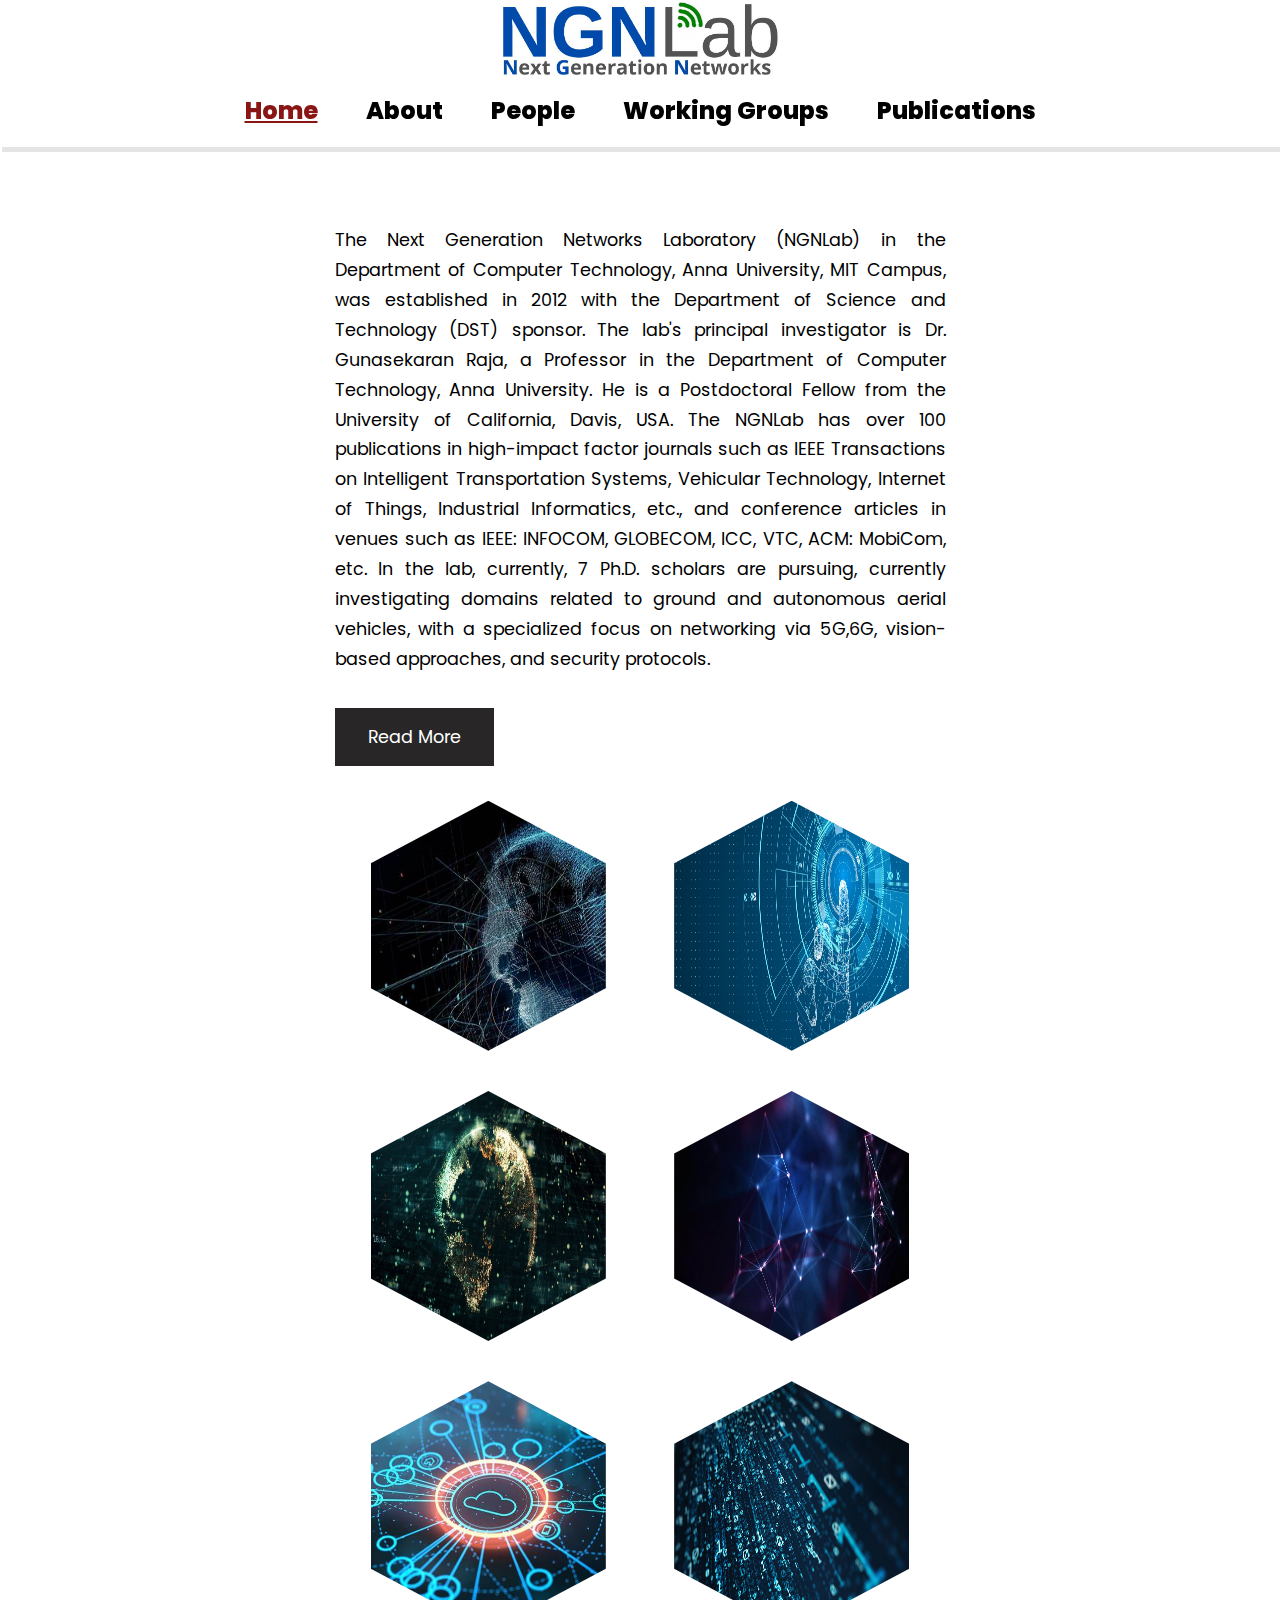
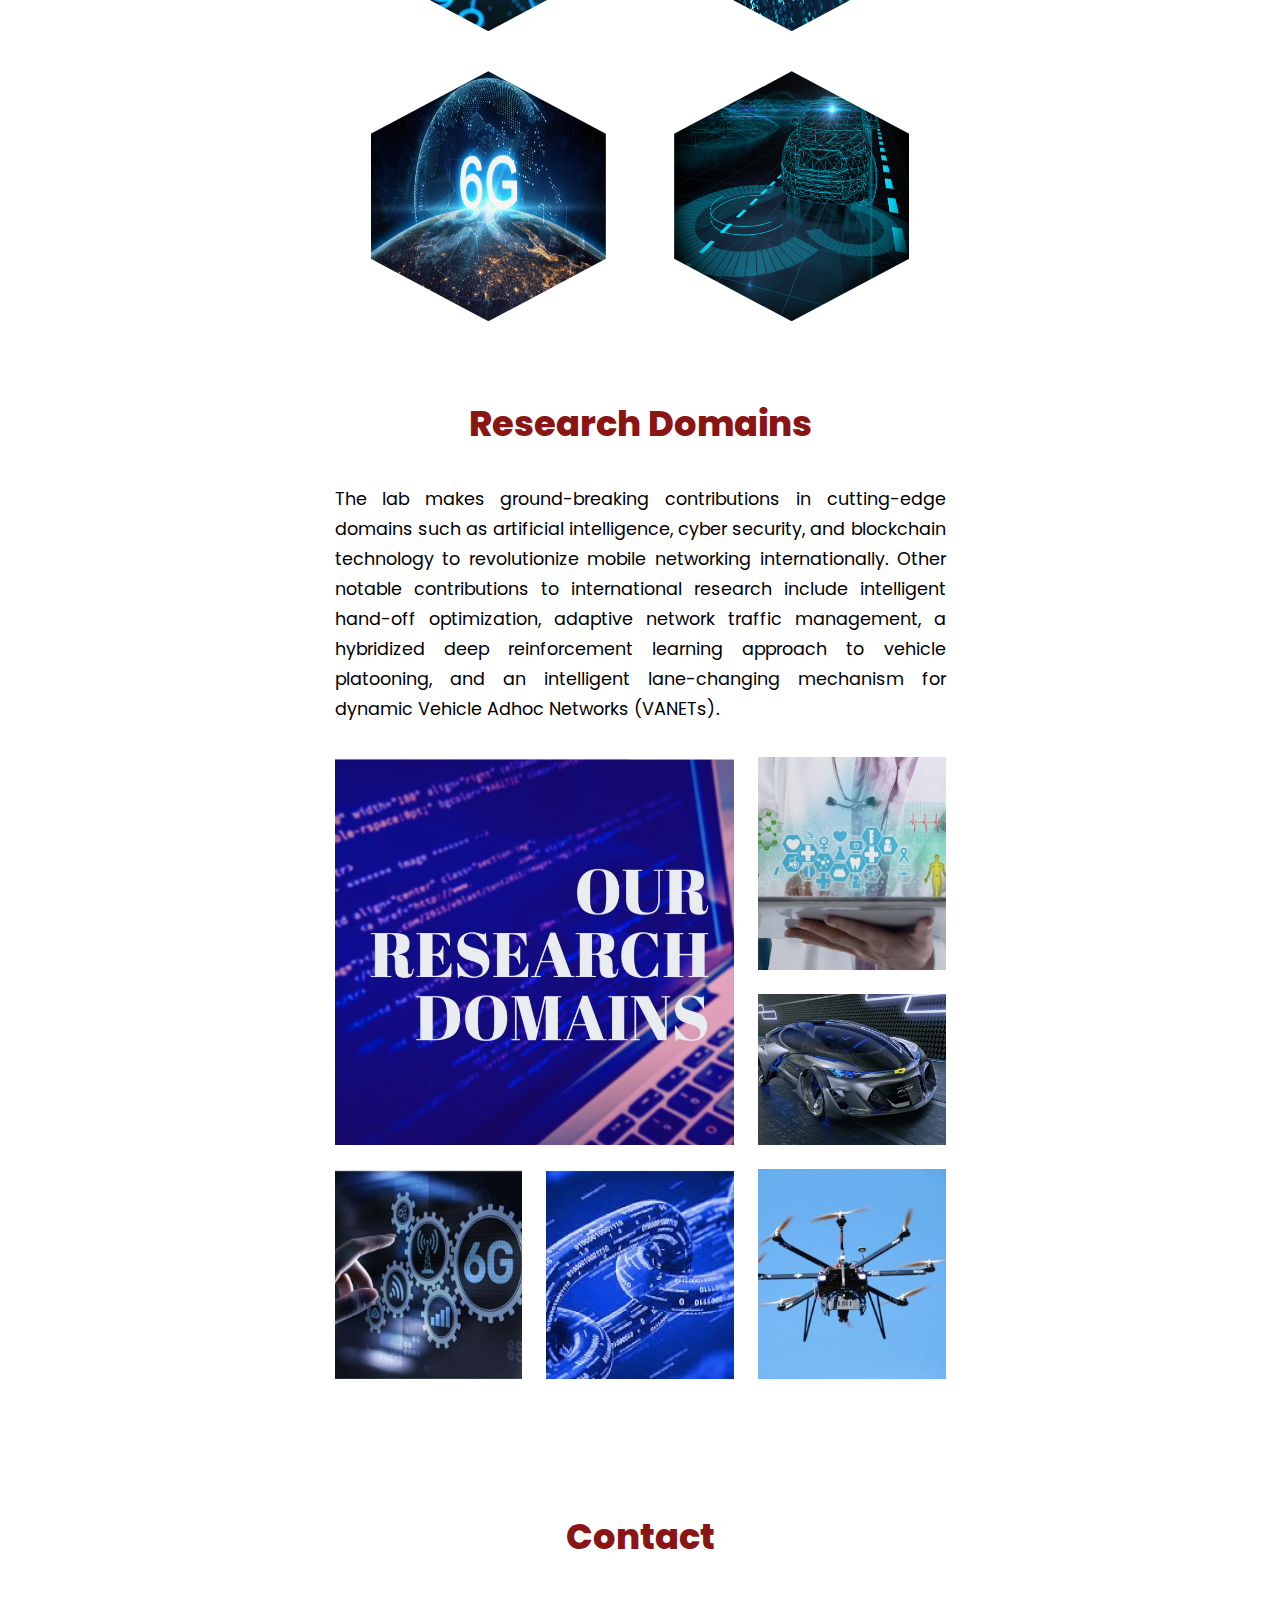
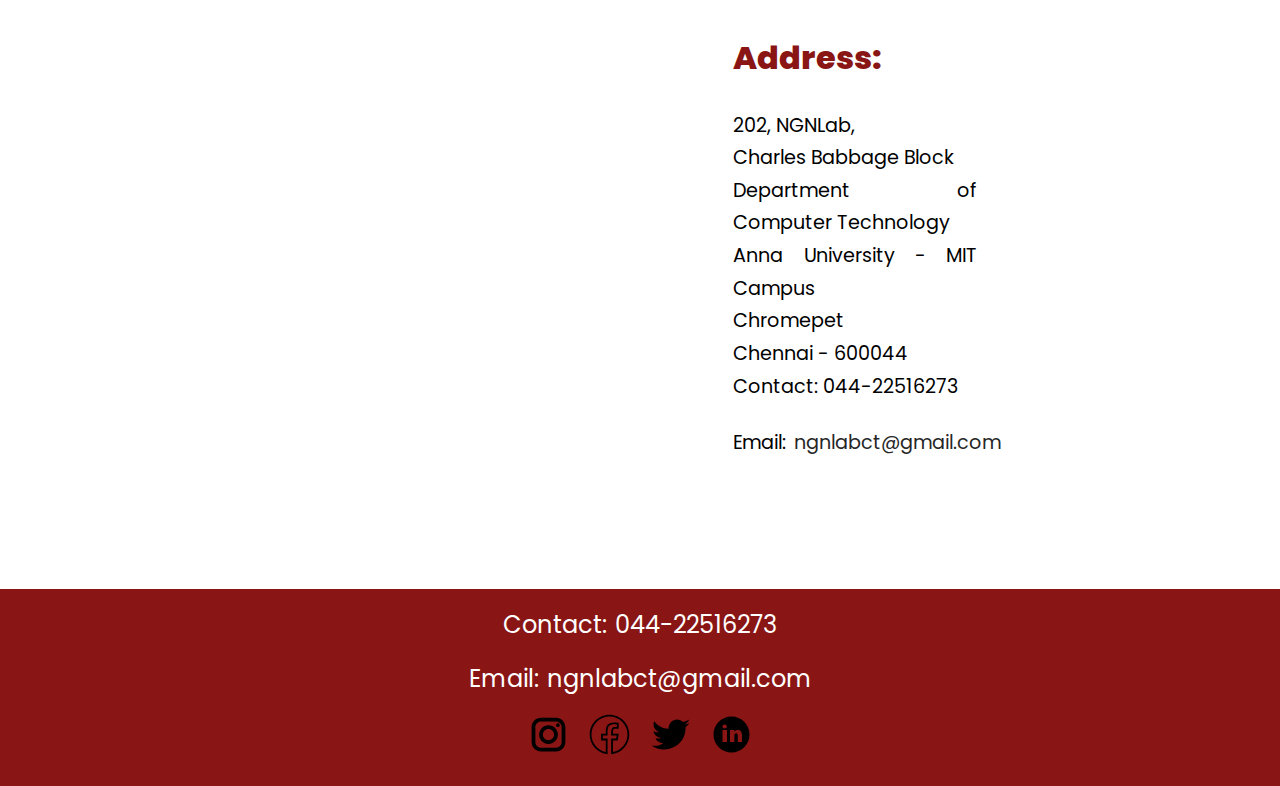
<file: index.html>
<!DOCTYPE html>
<html lang="en">

<head>
    <meta charset="UTF-8">
    <meta http-equiv="X-UA-Compatible" content="IE=edge">
    <meta name="viewport" content="width=device-width, initial-scale=1.0">
    <link rel="stylesheet" href="https://cdnjs.cloudflare.com/ajax/libs/font-awesome/4.7.0/css/font-awesome.min.css">
    <title>Home</title>
    <link rel="stylesheet" href="https://fonts.googleapis.com/icon?family=Material+Icons">
    <link rel="stylesheet" href="./styles/nav.css">
    <link rel="stylesheet" href="./styles/home.css">
    <link rel="stylesheet" href="./styles/footer.css">
    <script src="./scripts/script.js" defer></script>
</head>

<body>
    <header>
        <a class="logo" href="./index.html">
            <img src="./assets/img/logo_2.jpg" width="275" alt="">
        </a>
        <nav>
            <ul class="nav-links">
                <li><a href="./index.html" class="active">Home</a></li>
                <li><a href="./about.html">About</a></li>
                <li><a href="./people.html">People</a></li>
                <li><a href="./working_groups.html">Working Groups</a></li>
                <li><a href="./publications.html">Publications</a></li>
            </ul>
            <div class="burger">
                <div class="line1"></div>
                <div class="line2"></div>
                <div class="line3"></div>
            </div>
        </nav>
    </header>
    <main>
        <div class="about-section">
            <p>The Next Generation Networks Laboratory (NGNLab) in the Department of Computer Technology, Anna
                University, MIT Campus, was established in 2012 with the Department of Science and Technology (DST)
                sponsor. The lab's principal investigator is Dr. Gunasekaran Raja, a Professor in the Department of
                Computer Technology, Anna University. He is a Postdoctoral Fellow from the University of California,
                Davis, USA. The NGNLab has over 100 publications in high-impact factor journals such as IEEE
                Transactions on Intelligent Transportation Systems, Vehicular Technology, Internet of Things, Industrial
                Informatics, etc., and conference articles in venues such as IEEE: INFOCOM, GLOBECOM, ICC, VTC, ACM:
                MobiCom, etc. In the lab, currently, 7 Ph.D. scholars are pursuing, currently investigating domains
                related to ground and autonomous aerial vehicles, with a specialized focus on networking via 5G,6G,
                vision-based approaches, and security protocols.</p>
            <div class="read-more-btn">
                <a href="./about.html">Read More</a>
            </div>
        </div>
        <!-- <div class="image-section">
            <div class="image-section-image">
                <img src="./assets/img/ngn3.jpg" alt="">
            </div>
        </div> -->
        <div class="hexagon-wrapper">
            <div class="hex-img hex-1"><img src="./assets/img/figma/1.jfif" alt="" class="img-hex"></div>
            <div class="hex-img hex-2"><img src="./assets/img/figma/2.jpg" alt="" class="img-hex"></div>
            <div class="hex-img hex-3"><img src="./assets/img/figma/3.jpg" alt="" class="img-hex"></div>
            <div class="hex-img hex-4"><img src="./assets/img/figma/4.jpg" alt="" class="img-hex"></div>
            <div class="hex-img hex-5"><img src="./assets/img/figma/5.jfif" alt="" class="img-hex"></div>
            <div class="hex-img hex-6"><img src="./assets/img/figma/6.jpg" alt="" class="img-hex"></div>
            <div class="hex-img hex-7"><img src="./assets/img/figma/6g.jfif" alt="" class="img-hex"></div>
            <div class="hex-img hex-8"><img src="./assets/img/figma/avehicle.jpg" alt="" class="img-hex"></div>
        </div>
        <div class="research-domain-section">
            <div class="heading">Research Domains</div>
            <div class="content">
                The lab makes ground-breaking contributions in cutting-edge domains such as artificial intelligence,
                cyber security, and blockchain technology to revolutionize mobile networking internationally. Other
                notable contributions to international research include intelligent hand-off optimization, adaptive
                network traffic management, a hybridized deep reinforcement learning approach to vehicle platooning, and
                an intelligent lane-changing mechanism for dynamic Vehicle Adhoc Networks (VANETs).
            </div>
            <div class="images">
                <div class="img1">
                    <img src="./assets/img/ngn4.jpg" alt="">
                </div>
                <div class="img2">
                    <img src="./assets/img/ngn5.jpg" alt="">
                </div>
                <div class="img3">
                    <img src="./assets/img/ngn6.jpg" alt="">
                </div>
                <div class="img4">
                    <img src="./assets/img/ngn7.jpg" alt="">
                </div>
                <div class="img5">
                    <img src="./assets/img/ngn8.jpg" alt="">
                </div>
                <div class="img6">
                    <img src="./assets/img/ngn9.jpg" alt="">
                </div>
            </div>
        </div>
        <div class="contact-section-container">
            <div class="heading">Contact</div>
            <div class="contact-section">
                <div class="map-image">
                    <!-- <img src="./assets/img/ngn10.jpg" alt=""> -->
                    <iframe
                        src="https://www.google.com/maps/embed?pb=!1m18!1m12!1m3!1d3888.3717430175934!2d80.13755331503967!3d12.94804799087135!2m3!1f0!2f0!3f0!3m2!1i1024!2i768!4f13.1!3m3!1m2!1s0x3a525fac595c29ff%3A0xb76082ae18b51418!2sMadras%20Institute%20of%20Technology%2C%20Anna%20University!5e0!3m2!1sen!2sin!4v1680501539675!5m2!1sen!2sin"
                        style="border:0;" allowfullscreen="" loading="lazy"
                        referrerpolicy="no-referrer-when-downgrade"></iframe>
                </div>
                <div class="address">
                    <div class="address-title">Address:</div>
                    <div class="address-actual">
                        <p>202, NGNLab,</p>
                        <p>Charles Babbage Block</p>
                        <p>Department of Computer Technology</p>
                        <p>Anna University - MIT Campus</p>
                        <p>Chromepet</p>
                        <p>Chennai - 600044</p>
                        <p>Contact: 044-22516273</p>
                    </div>
                    <div class="email">
                        <div class="email-text">Email: </div>
                        <a href="mailto:ngnlabct@gmail.com">ngnlabct@gmail.com</a>
                    </div>
                </div>
            </div>
        </div>
    </main>
    <footer>
        <div class="phone-number">
            <div class="email-text">Contact: </div>
            <a href="tel: +44 22516273">044-22516273</a>
        </div>
        <div class="email">
            <div class="email-text">Email: </div>
            <a href="mailto:ngnlabct@gmail.com">ngnlabct@gmail.com</a>
        </div>
        <div class="social-icons">
            <div class="icon">
                <a href=""><img src="./assets/img/logos/instagram.svg" alt=""></a>
            </div>
            <div class="icon">
                <a href=""><img src="./assets/img/logos/facebook.svg" alt=""></a>
            </div>
            <div class="icon">
                <a href=""><img src="./assets/img/logos/twitter.svg" alt=""></a>
            </div>
            <div class="icon">
                <a href=""><img src="./assets/img/logos/linkedin.svg" alt=""></a>
            </div>
        </div>
    </footer>
</body>

</html>
</file>
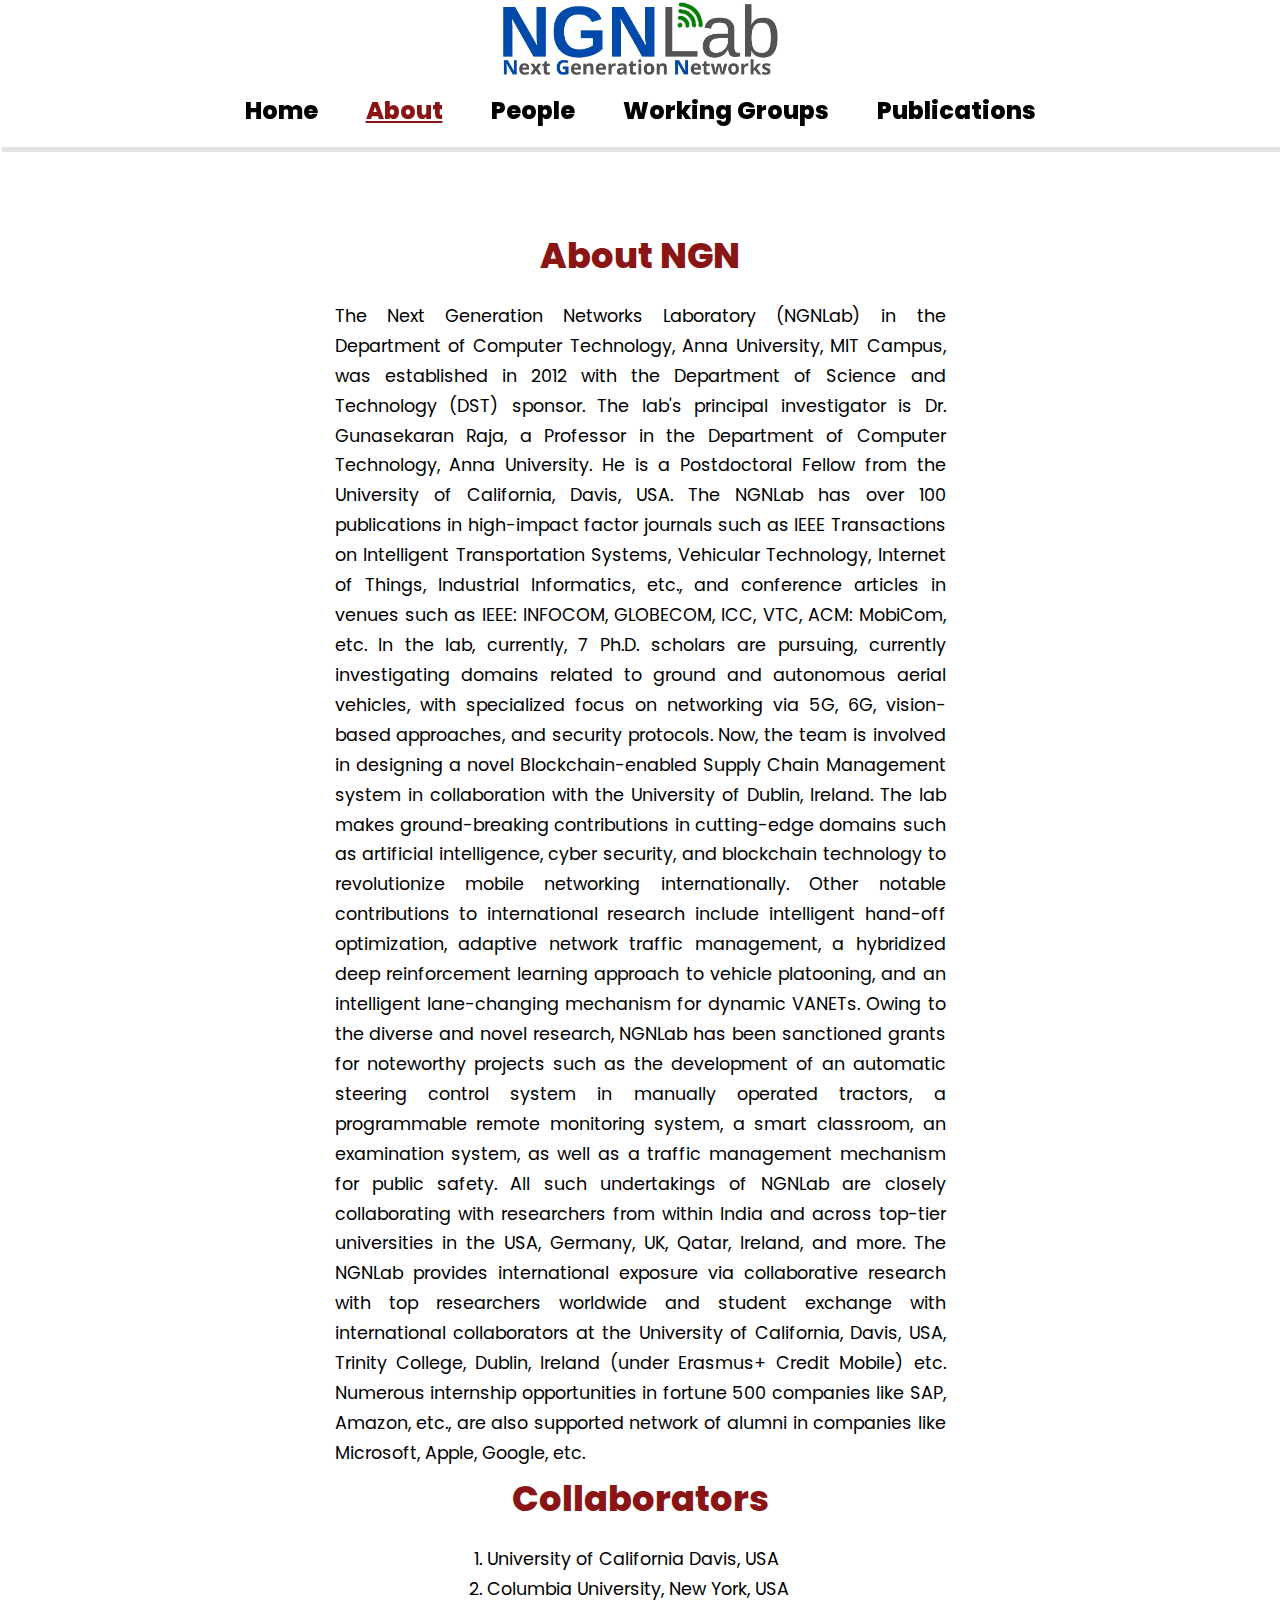
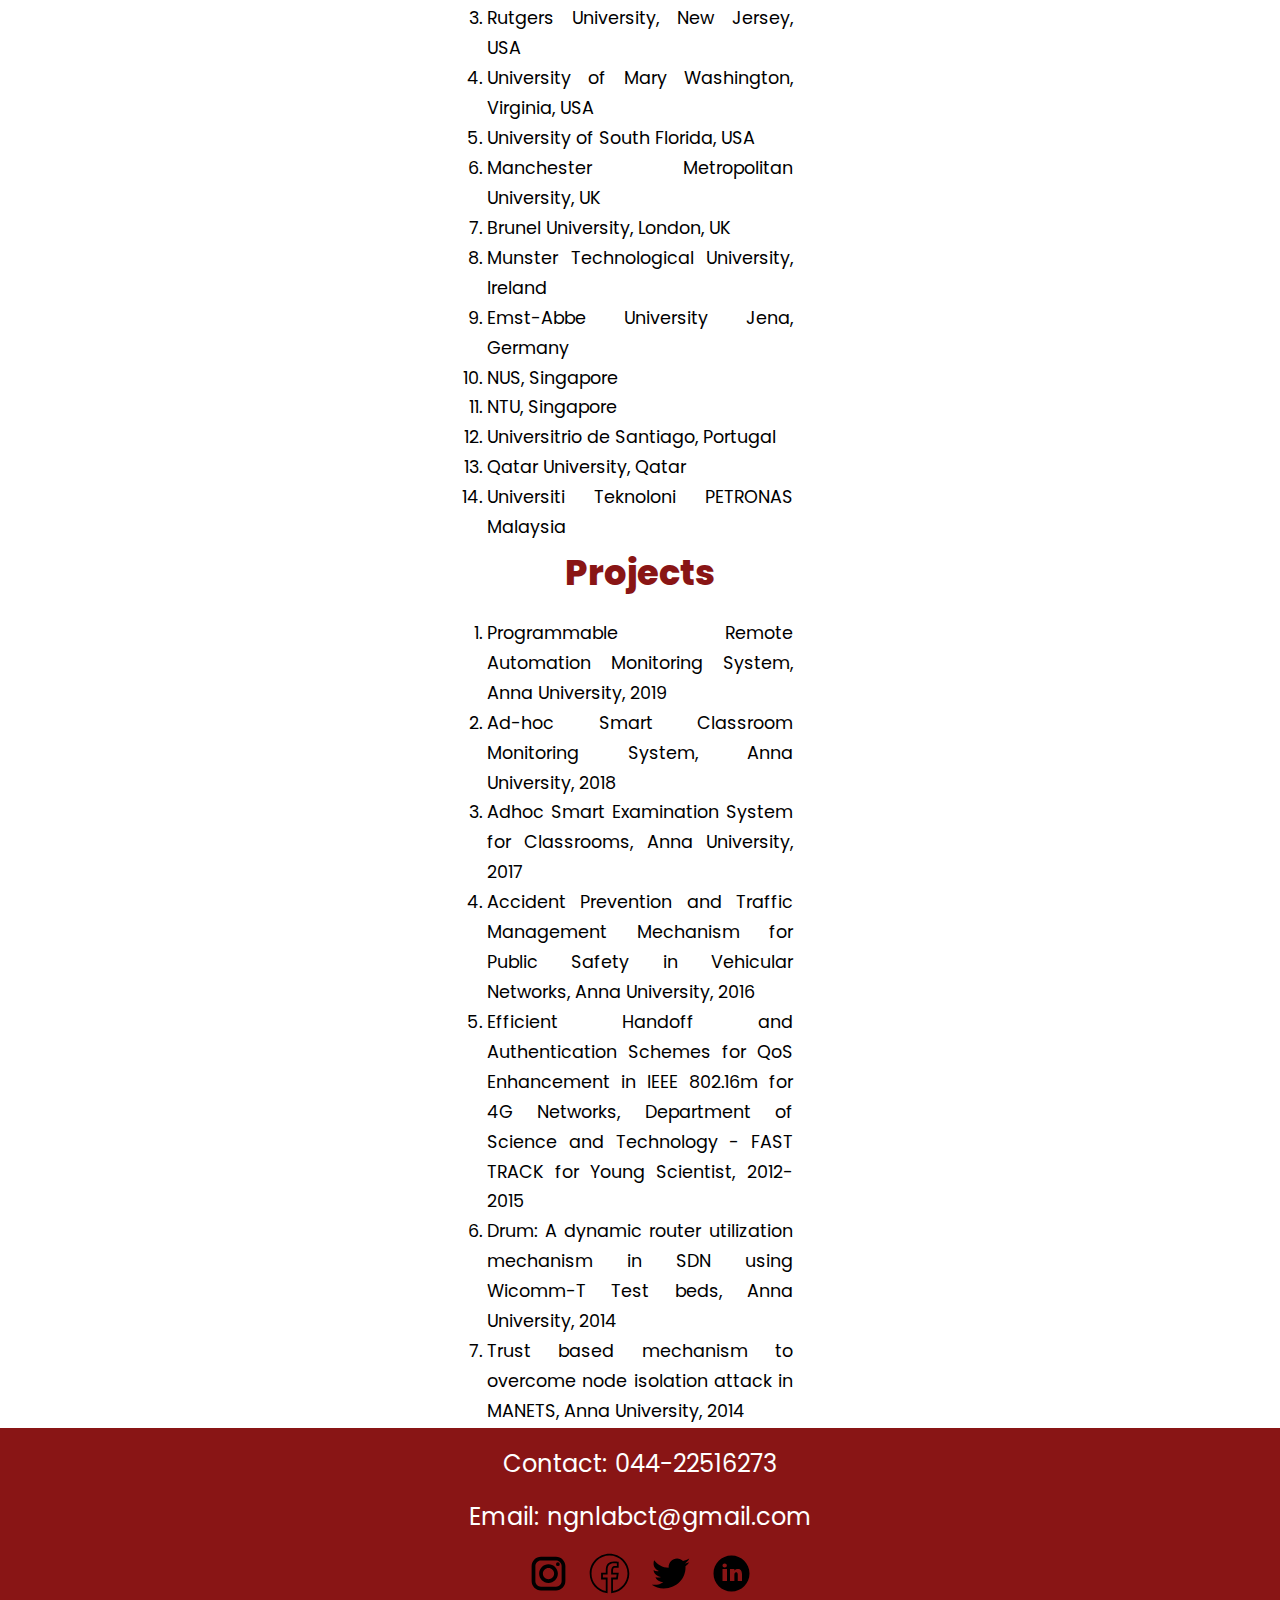
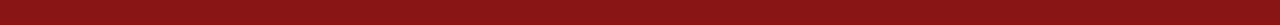
<file: about.html>
<!DOCTYPE html>
<html lang="en">

<head>
    <meta charset="UTF-8">
    <meta http-equiv="X-UA-Compatible" content="IE=edge">
    <meta name="viewport" content="width=device-width, initial-scale=1.0">
    <link rel="stylesheet" href="https://cdnjs.cloudflare.com/ajax/libs/font-awesome/4.7.0/css/font-awesome.min.css">
    <title>About</title>
    <link rel="stylesheet" href="https://fonts.googleapis.com/icon?family=Material+Icons">
    <link rel="stylesheet" href="./styles/nav.css">
    <link rel="stylesheet" href="./styles/home.css">
    <link rel="stylesheet" href="./styles/footer.css">
    <link rel="stylesheet" href="./styles/about.css">
    <script src="./scripts/script.js" defer></script>
</head>

<body>
    <header>
        <a class="logo" href="./index.html">
            <img src="./assets/img/logo_2.jpg" width="275" alt="">
        </a>
        <nav>
            <ul class="nav-links">
                <li><a href="./index.html">Home</a></li>
                <li><a href="./about.html" class="active">About</a></li>
                <li><a href="./people.html">People</a></li>
                <li><a href="./working_groups.html">Working Groups</a></li>
                <li><a href="./publications.html">Publications</a></li>
            </ul>
            <div class="burger">
                <div class="line1"></div>
                <div class="line2"></div>
                <div class="line3"></div>
            </div>
        </nav>
    </header>
    <main>
        <div class="about-section-container">
            <div class="heading">About NGN</div>
            <p class="content">
                The Next Generation Networks Laboratory (NGNLab) in the Department of Computer Technology, Anna
                University, MIT Campus, was established in 2012 with the Department of Science and Technology (DST)
                sponsor. The lab's principal investigator is Dr. Gunasekaran Raja, a Professor in the Department of
                Computer Technology, Anna University. He is a Postdoctoral Fellow from the University of California,
                Davis, USA. The NGNLab has over 100 publications in high-impact factor journals such as IEEE
                Transactions on Intelligent Transportation Systems, Vehicular Technology, Internet of Things, Industrial
                Informatics, etc., and conference articles in venues such as IEEE: INFOCOM, GLOBECOM, ICC, VTC, ACM:
                MobiCom, etc. In the lab, currently, 7 Ph.D. scholars are pursuing, currently investigating domains
                related to ground and autonomous aerial vehicles, with specialized focus on networking via 5G, 6G,
                vision-based approaches, and security protocols. Now, the team is involved in designing a novel
                Blockchain-enabled Supply Chain Management system in collaboration with the University of Dublin,
                Ireland. The lab makes ground-breaking contributions in cutting-edge domains such as artificial
                intelligence, cyber security, and blockchain technology to revolutionize mobile networking
                internationally. Other notable contributions to international research include intelligent hand-off
                optimization, adaptive network traffic management, a hybridized deep reinforcement learning approach to
                vehicle platooning, and an intelligent lane-changing mechanism for dynamic VANETs. Owing to the diverse
                and novel research, NGNLab has been sanctioned grants for noteworthy projects such as the development of
                an automatic steering control system in manually operated tractors, a programmable remote monitoring
                system, a smart classroom, an examination system, as well as a traffic management mechanism for public
                safety. All such undertakings of NGNLab are closely collaborating with researchers from within India and
                across top-tier universities in the USA, Germany, UK, Qatar, Ireland, and more. The NGNLab provides
                international exposure via collaborative research with top researchers worldwide and student exchange
                with international collaborators at the University of California, Davis, USA, Trinity College, Dublin,
                Ireland (under Erasmus+ Credit Mobile) etc. Numerous internship opportunities in fortune 500 companies
                like SAP, Amazon, etc., are also supported network of alumni in companies like Microsoft, Apple, Google,
                etc.
            </p>
            <div class="collaborators-heading">Collaborators</div>
            <div class="collaborators-list">
                <div class="collaborators-list-container">
                    <ul>
                        <li>University of California Davis, USA</li>
                        <li>Columbia University, New York, USA</li>
                        <li>Rutgers University, New Jersey, USA</li>
                        <!-- <li>Rutgers University, New Jersey, USA</li> -->
                        <li>University of Mary Washington, Virginia, USA</li>
                        <li>University of South Florida, USA</li>
                        <li>Manchester Metropolitan University, UK</li>
                        <li>Brunel University, London, UK</li>
                        <li>Munster Technological University, Ireland</li>
                        <li>Emst-Abbe University Jena, Germany</li>
                        <li>NUS, Singapore</li>
                        <li>NTU, Singapore</li>
                        <li>Universitrio de Santiago, Portugal</li>
                        <li>Qatar University, Qatar</li>
                        <li>Universiti Teknoloni PETRONAS Malaysia</li>
                    </ul>
                </div>
            </div>
            <div class="projects-heading">Projects</div>
            <div class="projects-list">
                <div class="projects-list-container">
                    <ul>
                        <li>Programmable Remote Automation Monitoring System, Anna University, 2019</li>
                        <li>Ad-hoc Smart Classroom Monitoring System, Anna University, 2018</li>
                        <li>Adhoc Smart Examination System for Classrooms, Anna University, 2017</li>
                        <li>Accident Prevention and Traffic Management Mechanism for Public Safety in Vehicular
                            Networks, Anna University, 2016</li>
                        <li>Efficient Handoff and Authentication Schemes for QoS Enhancement in IEEE 802.16m for 4G
                            Networks, Department of Science and Technology - FAST TRACK for Young Scientist, 2012-2015
                        </li>
                        <li>Drum: A dynamic router utilization mechanism in SDN using Wicomm-T Test beds, Anna
                            University, 2014</li>
                        <li>Trust based mechanism to overcome node isolation attack in MANETS, Anna University, 2014
                        </li>
                    </ul>
                </div>
            </div>
        </div>
    </main>
    <footer>
        <div class="phone-number">
            <div class="email-text">Contact: </div>
            <a href="tel: +44 22516273">044-22516273</a>
        </div>
        <div class="email">
            <div class="email-text">Email: </div>
            <a href="mailto:ngnlabct@gmail.com">ngnlabct@gmail.com</a>
        </div>
        <div class="social-icons">
            <div class="icon">
                <a href=""><img src="./assets/img/logos/instagram.svg" alt=""></a>
            </div>
            <div class="icon">
                <a href=""><img src="./assets/img/logos/facebook.svg" alt=""></a>
            </div>
            <div class="icon">
                <a href=""><img src="./assets/img/logos/twitter.svg" alt=""></a>
            </div>
            <div class="icon">
                <a href=""><img src="./assets/img/logos/linkedin.svg" alt=""></a>
            </div>
        </div>
    </footer>
</body>

</html>
</file>
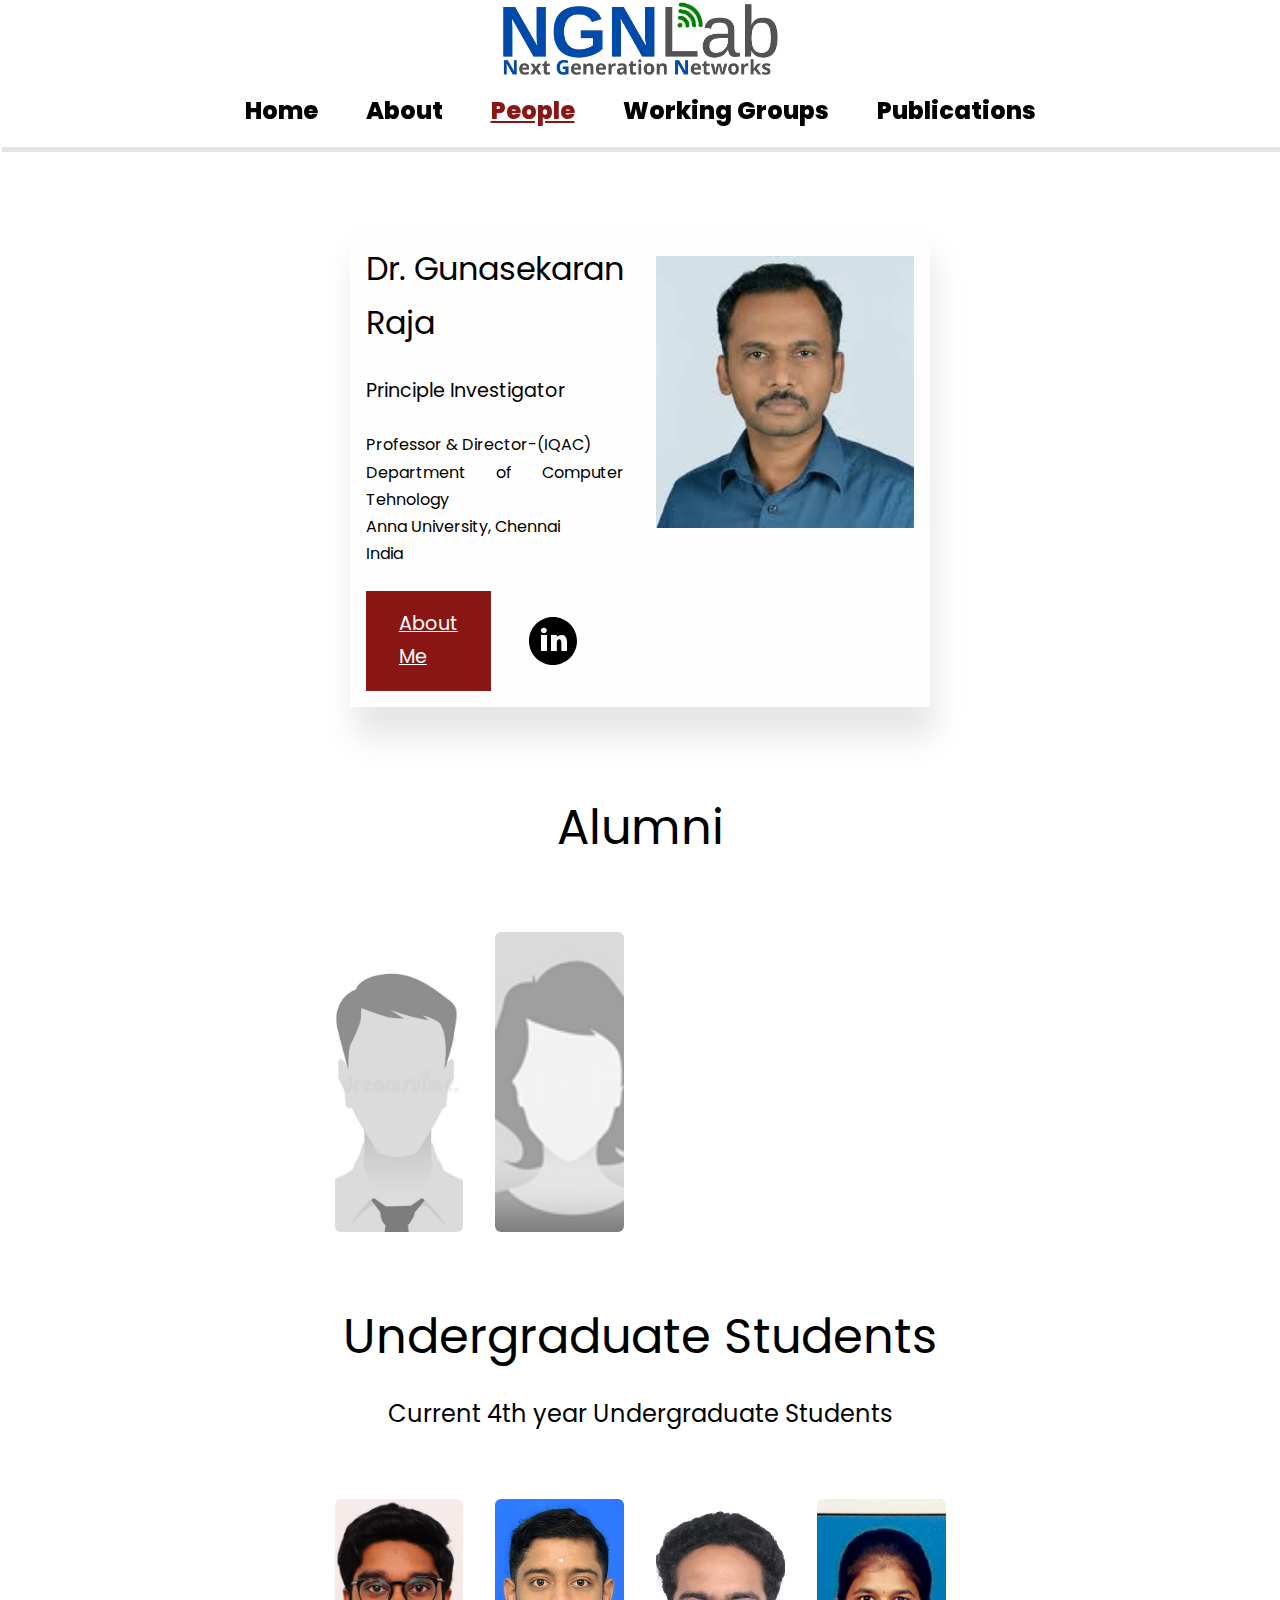
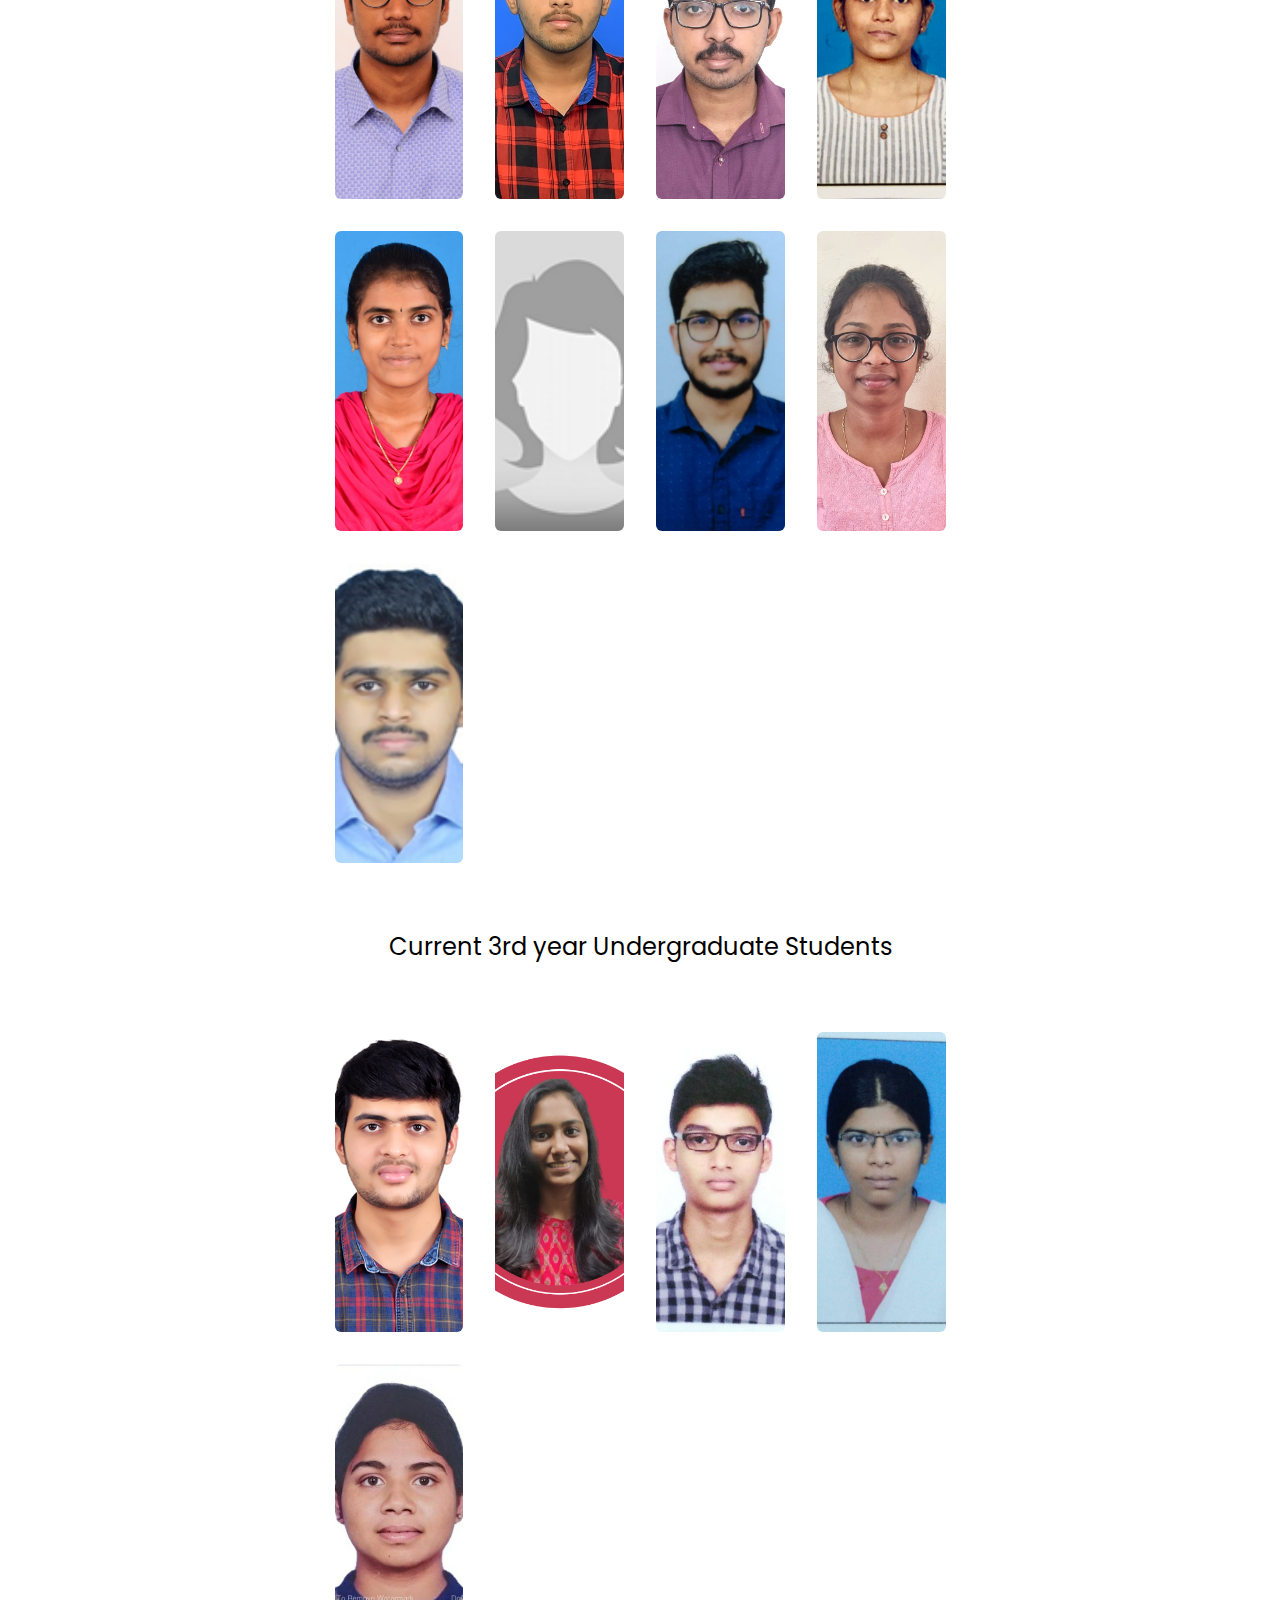
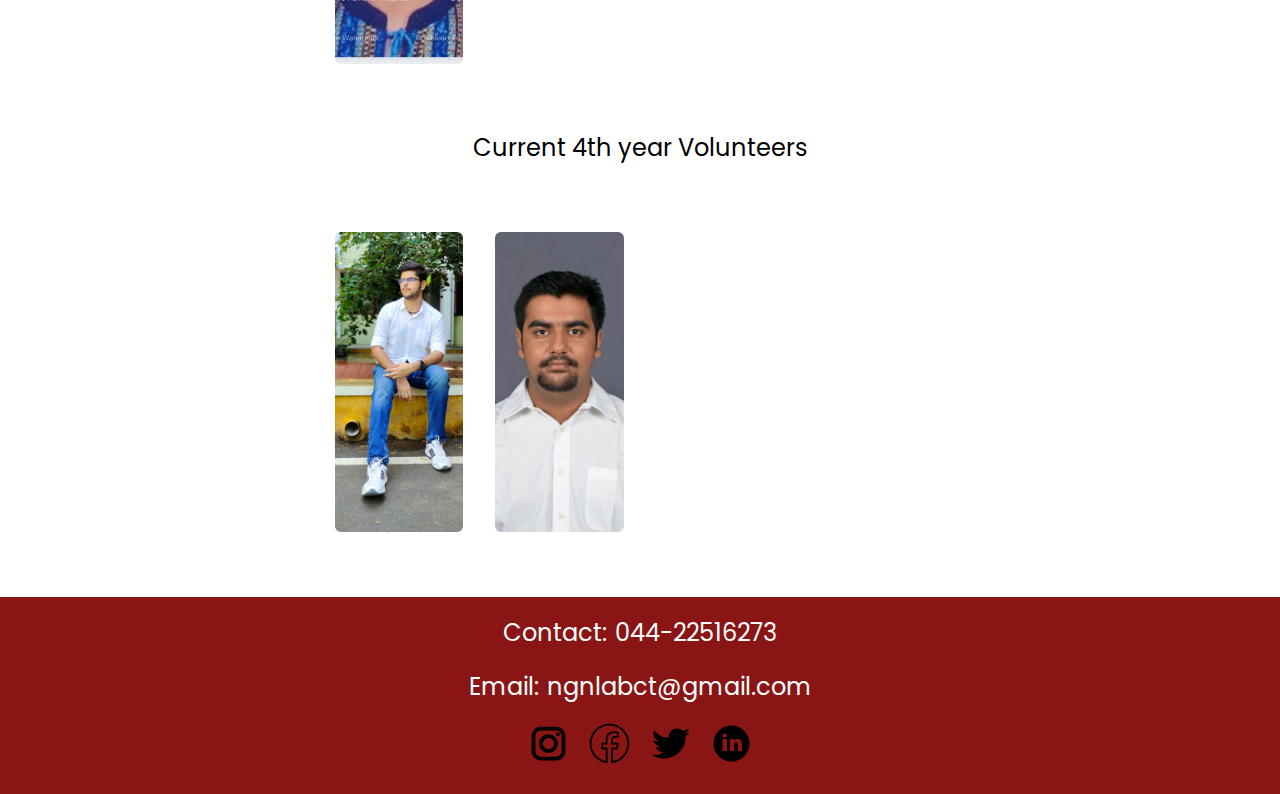
<file: people.html>
<!DOCTYPE html>
<html lang="en">

<head>
    <meta charset="UTF-8">
    <meta http-equiv="X-UA-Compatible" content="IE=edge">
    <meta name="viewport" content="width=device-width, initial-scale=1.0">
    <link rel="stylesheet" href="https://cdnjs.cloudflare.com/ajax/libs/font-awesome/4.7.0/css/font-awesome.min.css">
    <title>Home</title>
    <link rel="stylesheet" href="https://fonts.googleapis.com/icon?family=Material+Icons">
    <link rel="stylesheet" href="./styles/nav.css">
    <link rel="stylesheet" href="./styles/home.css">
    <link rel="stylesheet" href="./styles/footer.css">
    <link rel="stylesheet" href="./styles/people.css">
    <script src="./scripts/script.js" defer></script>
    <script src="./scripts/people.js" defer></script>
</head>

<body>
    <header>
        <a class="logo" href="./index.html">
            <img src="./assets/img/logo_2.jpg" width="275" alt="">
        </a>
        <nav>
            <ul class="nav-links">
                <li><a href="./index.html">Home</a></li>
                <li><a href="./about.html">About</a></li>
                <li><a href="./people.html" class="active">People</a></li>
                <li><a href="./working_groups.html">Working Groups</a></li>
                <li><a href="./publications.html">Publications</a></li>
            </ul>
            <div class="burger">
                <div class="line1"></div>
                <div class="line2"></div>
                <div class="line3"></div>
            </div>
        </nav>
    </header>
    <main>
        <div class="people-section-container">
            <div class="director">
                <div class="details">
                    <div class="name">Dr. Gunasekaran Raja</div>
                    <div class="role">Principle Investigator</div>
                    <div class="about">Professor & Director-(IQAC)<br>Department of Computer Tehnology <br>Anna
                        University, Chennai <br>India</div>
                    <div class="footer">
                        <div class="footer-btn">
                            <a class="about-me-btn" href="https://annauniv.irins.org/profile/117759"
                                target="_blank">About Me</a>
                            <div class="icon">
                                <a href="https://www.linkedin.com/in/gunasekaranraja/" target="_blank"><img
                                        src="./assets/img/logos/linkedin.svg" alt=""></a>
                            </div>
                        </div>
                    </div>
                </div>
                <div class="photo">
                    <img src="./assets/img/people/gunasekaran.jpg" alt="">
                </div>
            </div>
            <div class="students">
                <div class="undergrad-text">Alumni</div>
                <div class="alumni"></div>
                <div class="undergrad-text">Undergraduate Students</div>
                <div class="fourth-year-text">Current 4th year Undergraduate Students</div>
                <div class="fourth-year"></div>
                <div class="fourth-year-text">Current 3rd year Undergraduate Students</div>
                <div class="third-year"></div>
                <div class="fourth-year-text">Current 4th year Volunteers</div>
                <div class="others"></div>
            </div>
        </div>
    </main>
    <footer>
        <div class="phone-number">
            <div class="email-text">Contact: </div>
            <a href="tel: +44 22516273">044-22516273</a>
        </div>
        <div class="email">
            <div class="email-text">Email: </div>
            <a href="mailto:ngnlabct@gmail.com">ngnlabct@gmail.com</a>
        </div>
        <div class="social-icons">
            <div class="icon">
                <a href="#"><img src="./assets/img/logos/instagram.svg" alt=""></a>
            </div>
            <div class="icon">
                <a href="#"><img src="./assets/img/logos/facebook.svg" alt=""></a>
            </div>
            <div class="icon">
                <a href="#"><img src="./assets/img/logos/twitter.svg" alt=""></a>
            </div>
            <div class="icon">
                <a href="#"><img src="./assets/img/logos/linkedin.svg" alt=""></a>
            </div>
        </div>
    </footer>
</body>

</html>
</file>
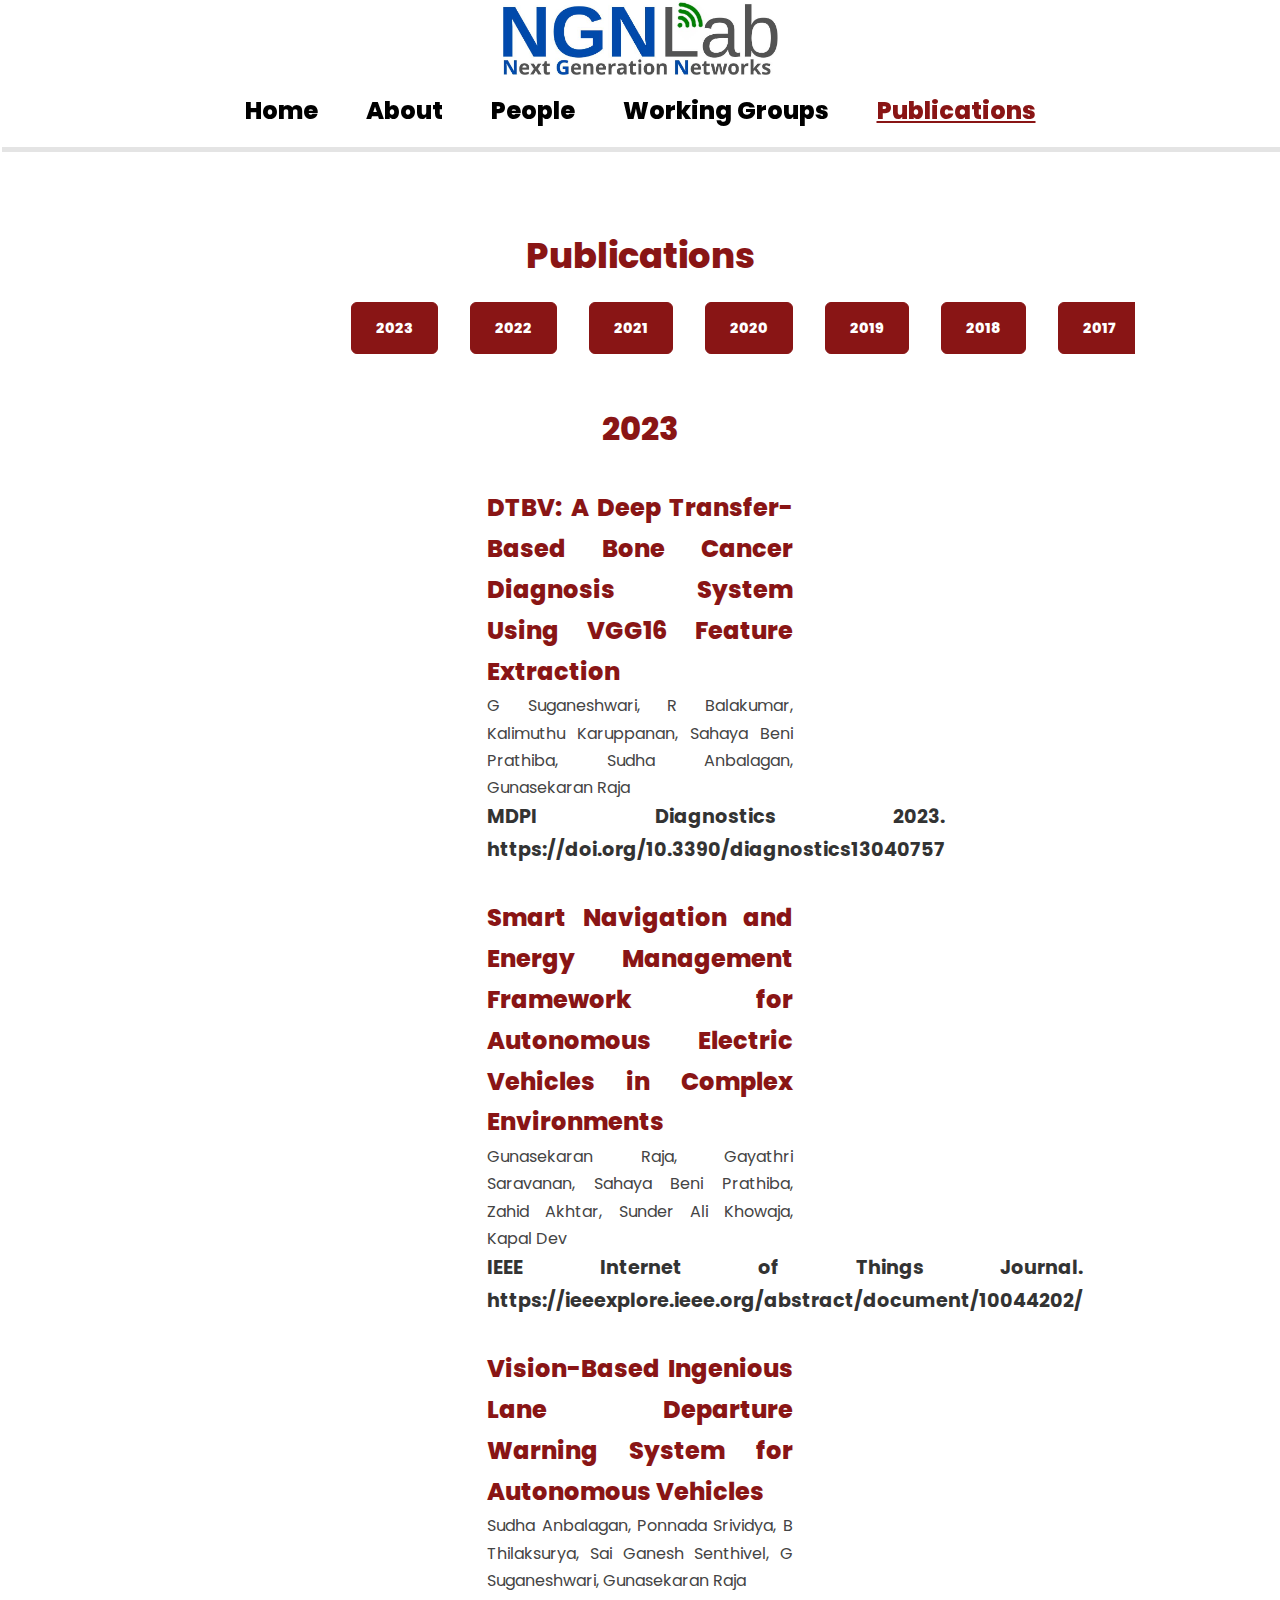
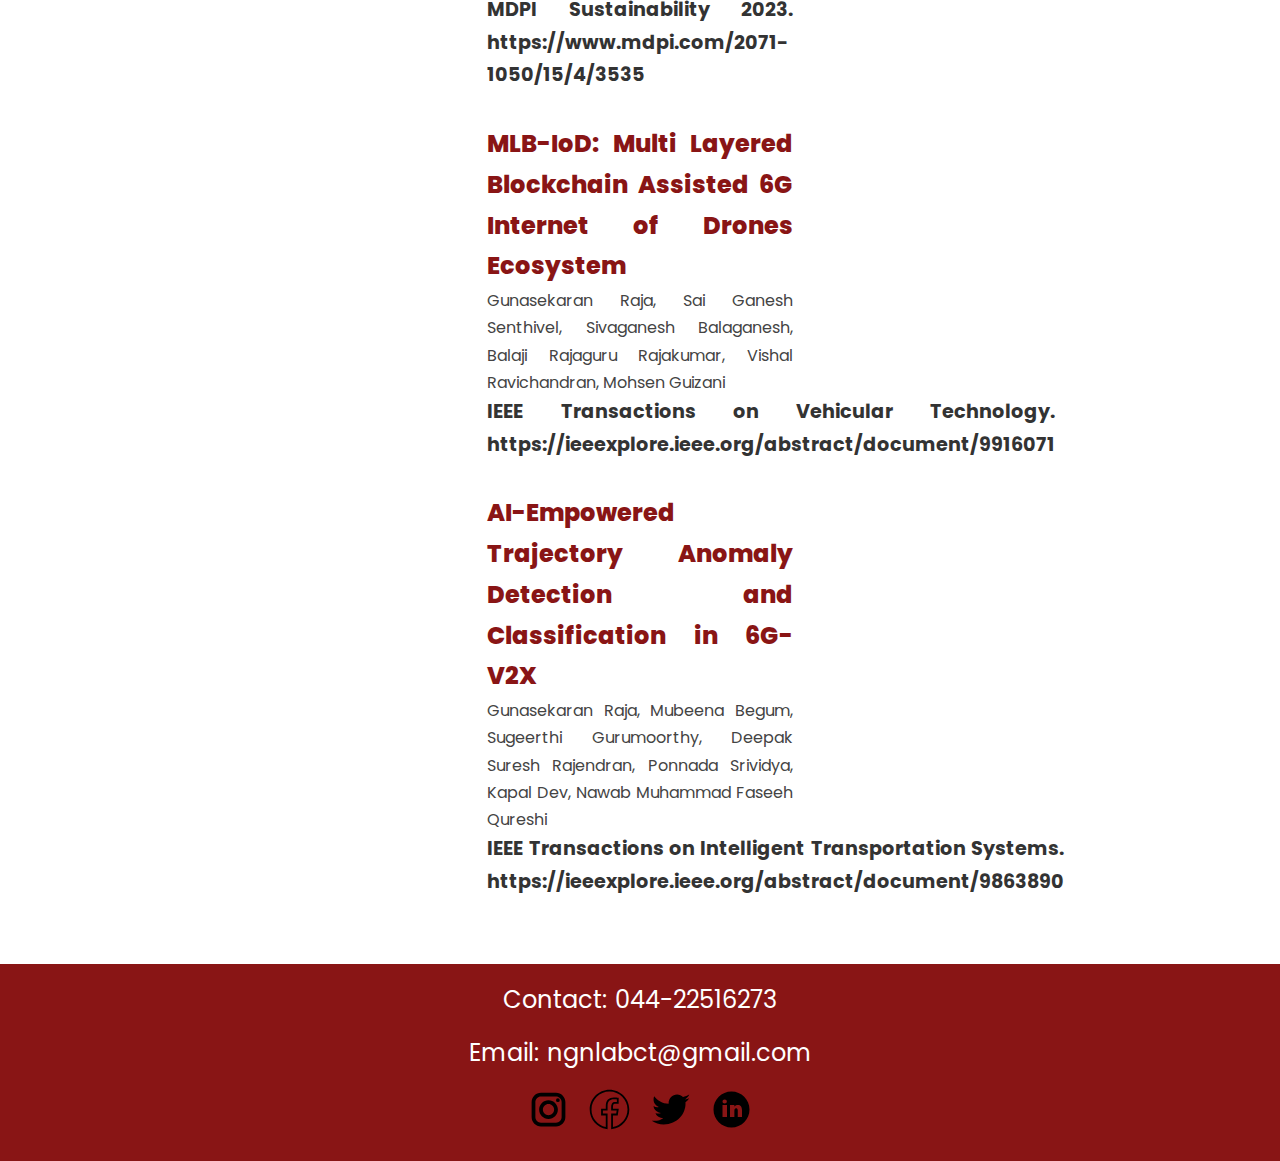
<file: publications.html>
<!DOCTYPE html>
<html lang="en">

<head>
    <meta charset="UTF-8">
    <meta http-equiv="X-UA-Compatible" content="IE=edge">
    <meta name="viewport" content="width=device-width, initial-scale=1.0">
    <link rel="stylesheet" href="https://cdnjs.cloudflare.com/ajax/libs/font-awesome/4.7.0/css/font-awesome.min.css">
    <title>Publications</title>
    <link rel="stylesheet" href="https://fonts.googleapis.com/icon?family=Material+Icons">
    <link rel="stylesheet" href="./styles/nav.css">
    <link rel="stylesheet" href="./styles/home.css">
    <link rel="stylesheet" href="./styles/footer.css">
    <link rel="stylesheet" href="./styles/publications.css">
    <script src="./scripts/script.js" defer></script>
    <script src="./scripts/publications.js" defer></script>
</head>

<body>
    <header>
        <a class="logo" href="./index.html">
            <img src="./assets/img/logo_2.jpg" width="275" alt="">
        </a>
        <nav>
            <ul class="nav-links">
                <li><a href="./index.html">Home</a></li>
                <li><a href="./about.html">About</a></li>
                <li><a href="./people.html">People</a></li>
                <li><a href="./working_groups.html">Working Groups</a></li>
                <li><a href="./publications.html" class="active">Publications</a></li>
            </ul>
            <div class="burger">
                <div class="line1"></div>
                <div class="line2"></div>
                <div class="line3"></div>
            </div>
        </nav>
    </header>
    <main>
        <div class="publications-section-container">
            <div class="heading">Publications</div>
            <div class="years-container">
                <div class="year-container"></div>
            </div>
            <div class="year"></div>
            <div class="publication-section-container">
                <div class="publications-container"></div>
            </div>
        </div>
    </main>
    <footer>
        <div class="phone-number">
            <div class="email-text">Contact: </div>
            <a href="tel: +44 22516273">044-22516273</a>
        </div>
        <div class="email">
            <div class="email-text">Email: </div>
            <a href="mailto:ngnlabct@gmail.com">ngnlabct@gmail.com</a>
        </div>
        <div class="social-icons">
            <div class="icon">
                <a href=""><img src="./assets/img/logos/instagram.svg" alt=""></a>
            </div>
            <div class="icon">
                <a href=""><img src="./assets/img/logos/facebook.svg" alt=""></a>
            </div>
            <div class="icon">
                <a href=""><img src="./assets/img/logos/twitter.svg" alt=""></a>
            </div>
            <div class="icon">
                <a href=""><img src="./assets/img/logos/linkedin.svg" alt=""></a>
            </div>
        </div>
    </footer>
</body>

</html>
</file>
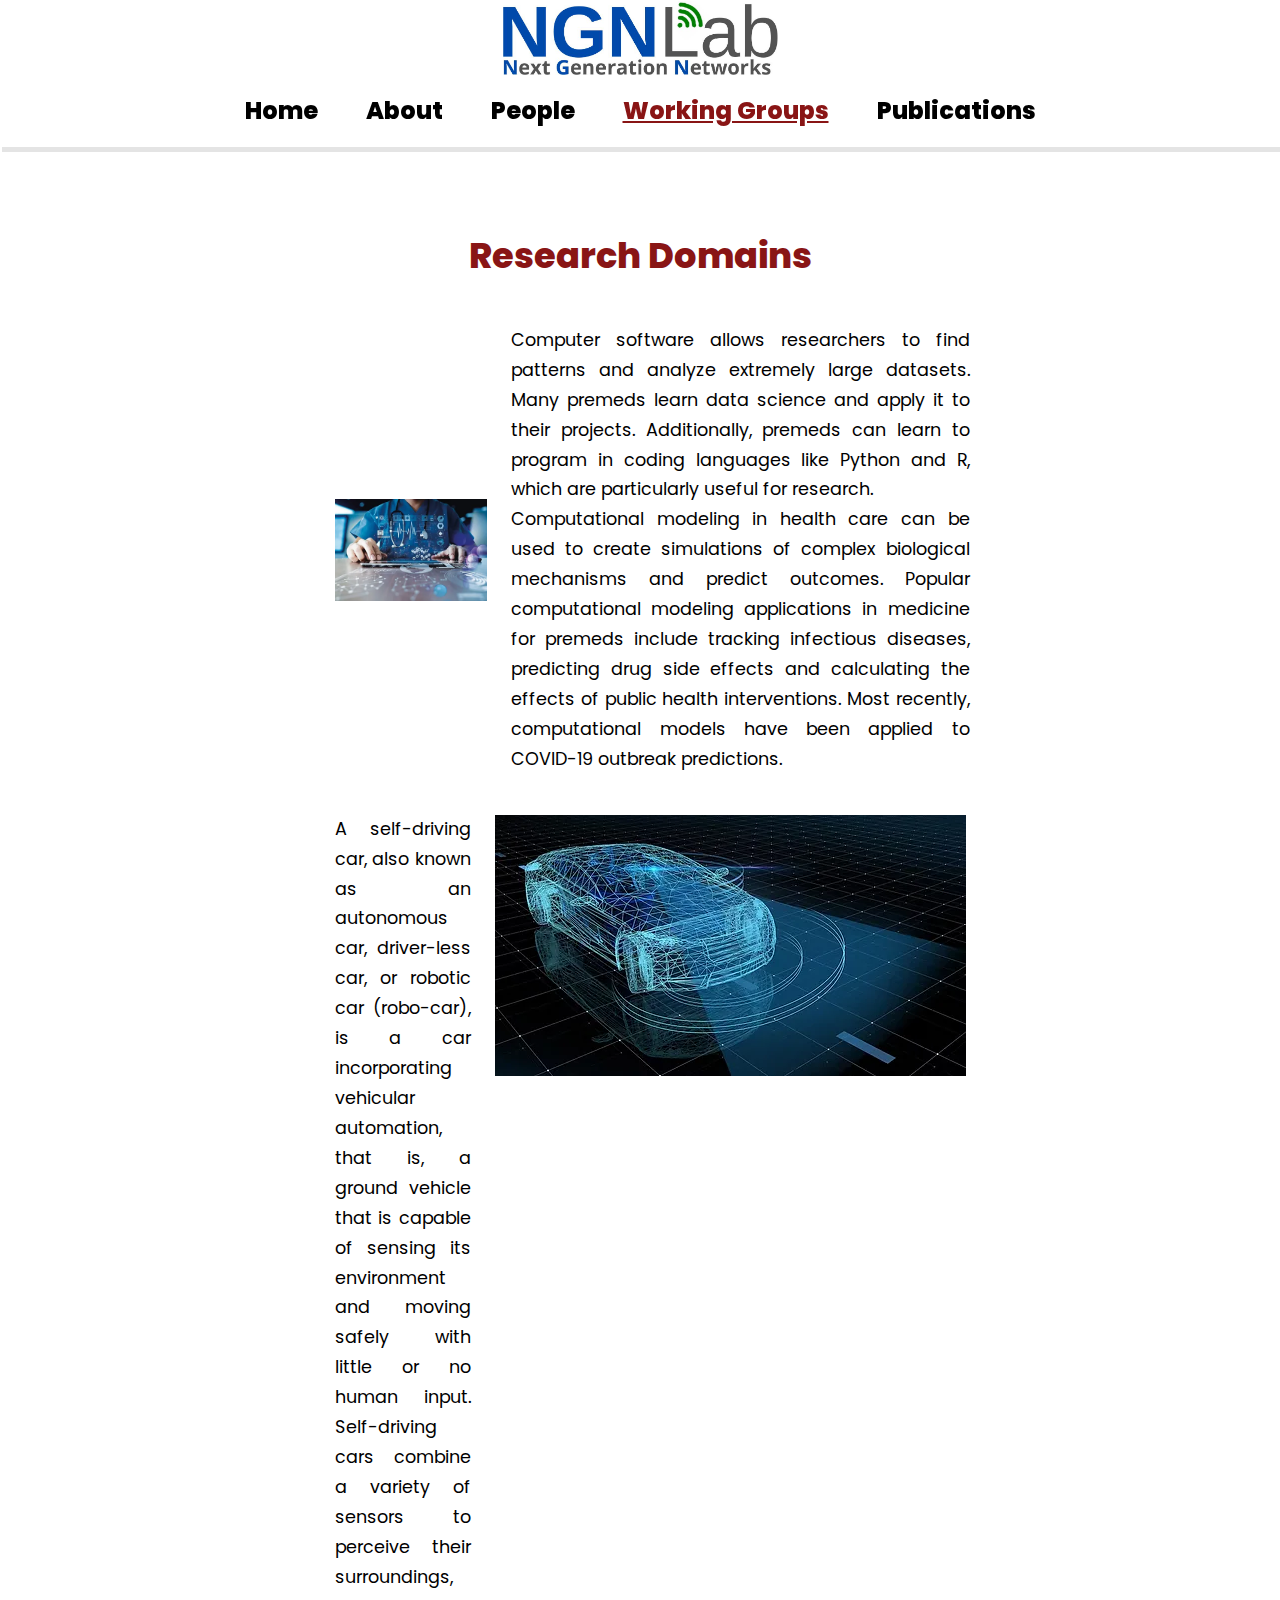
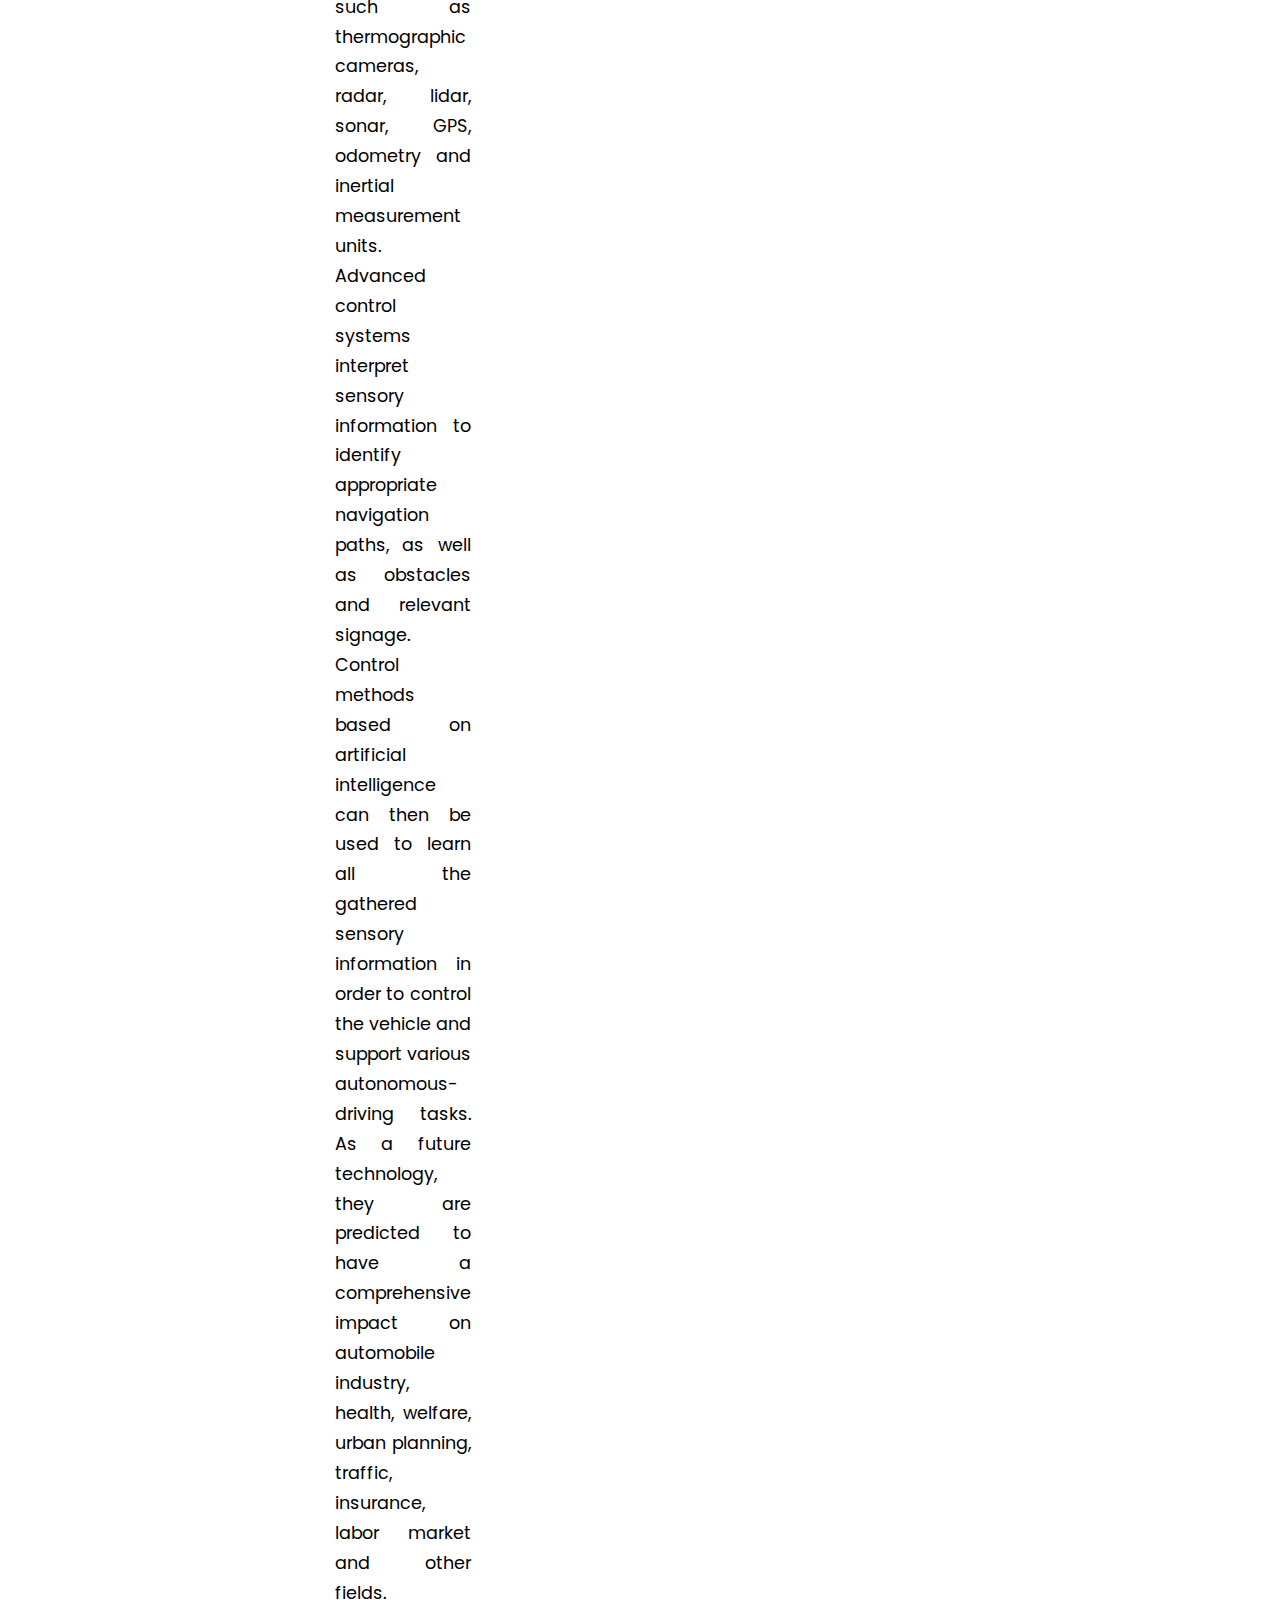
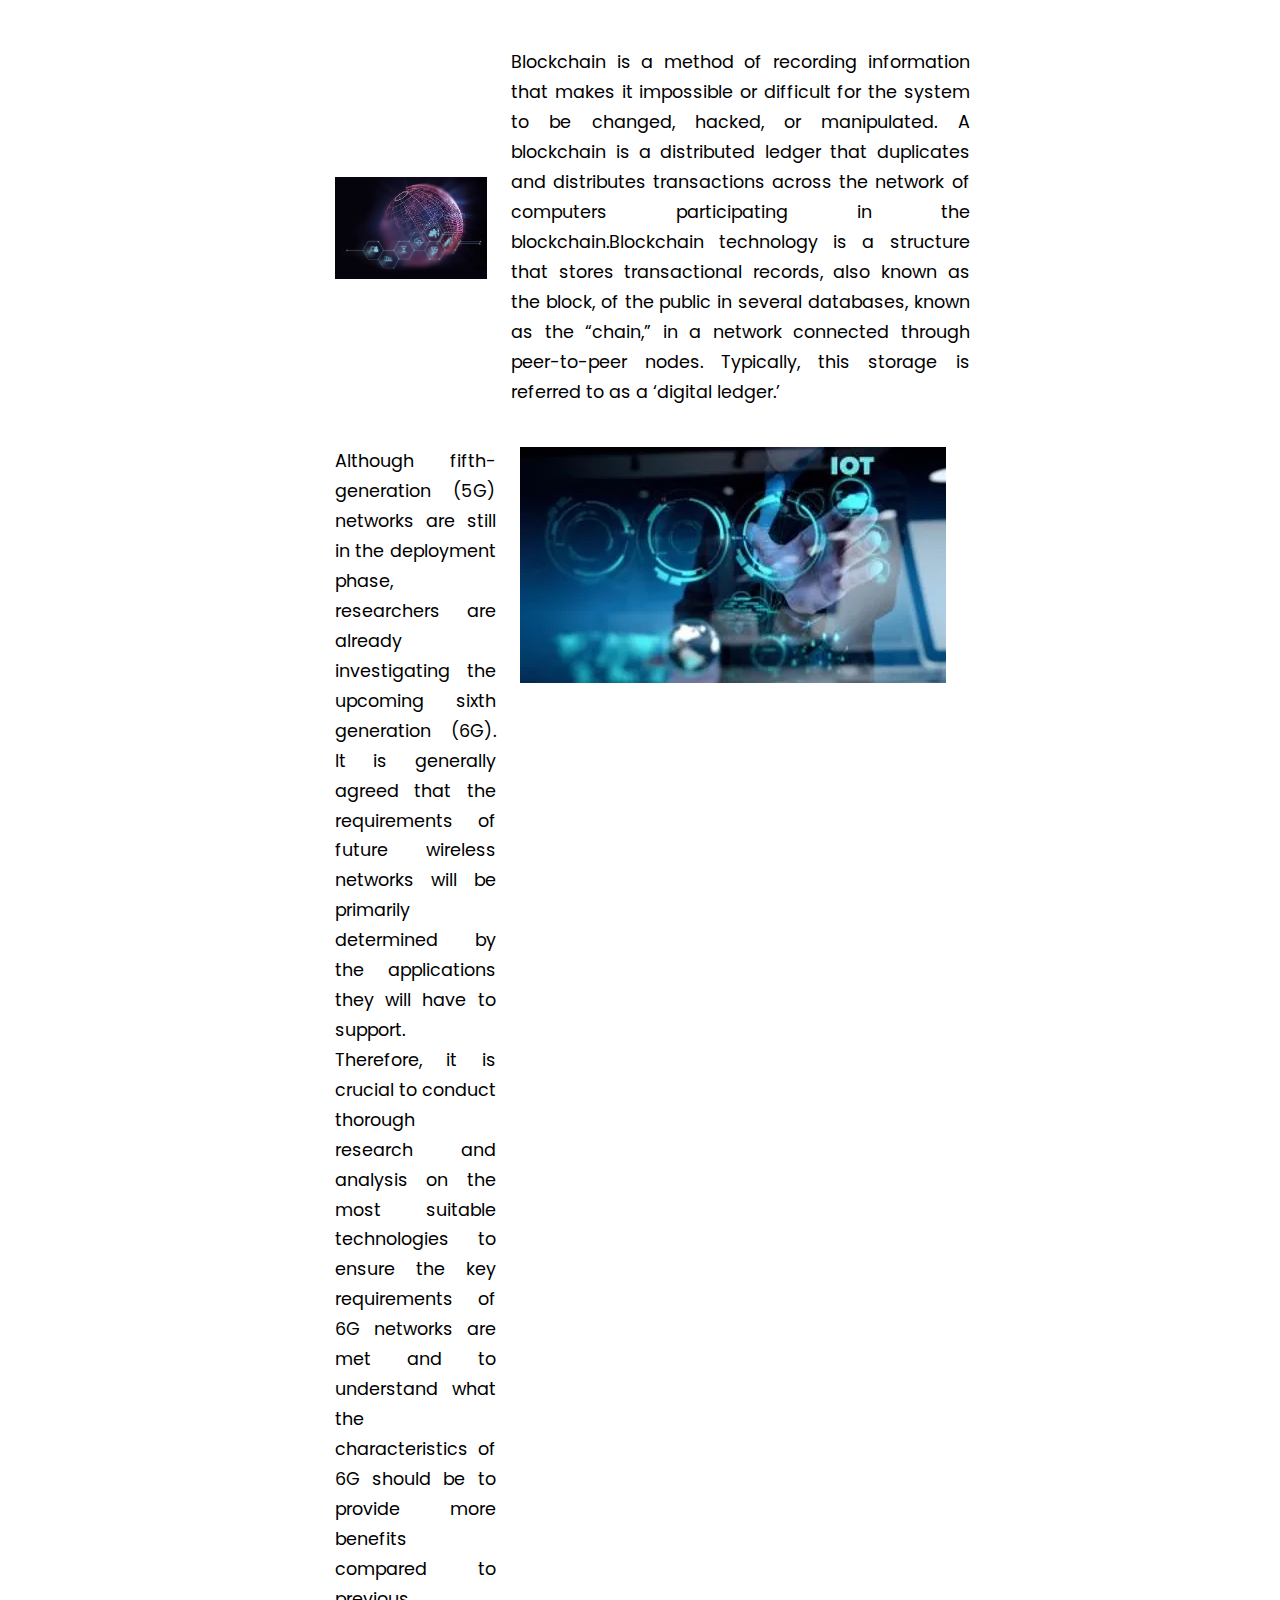
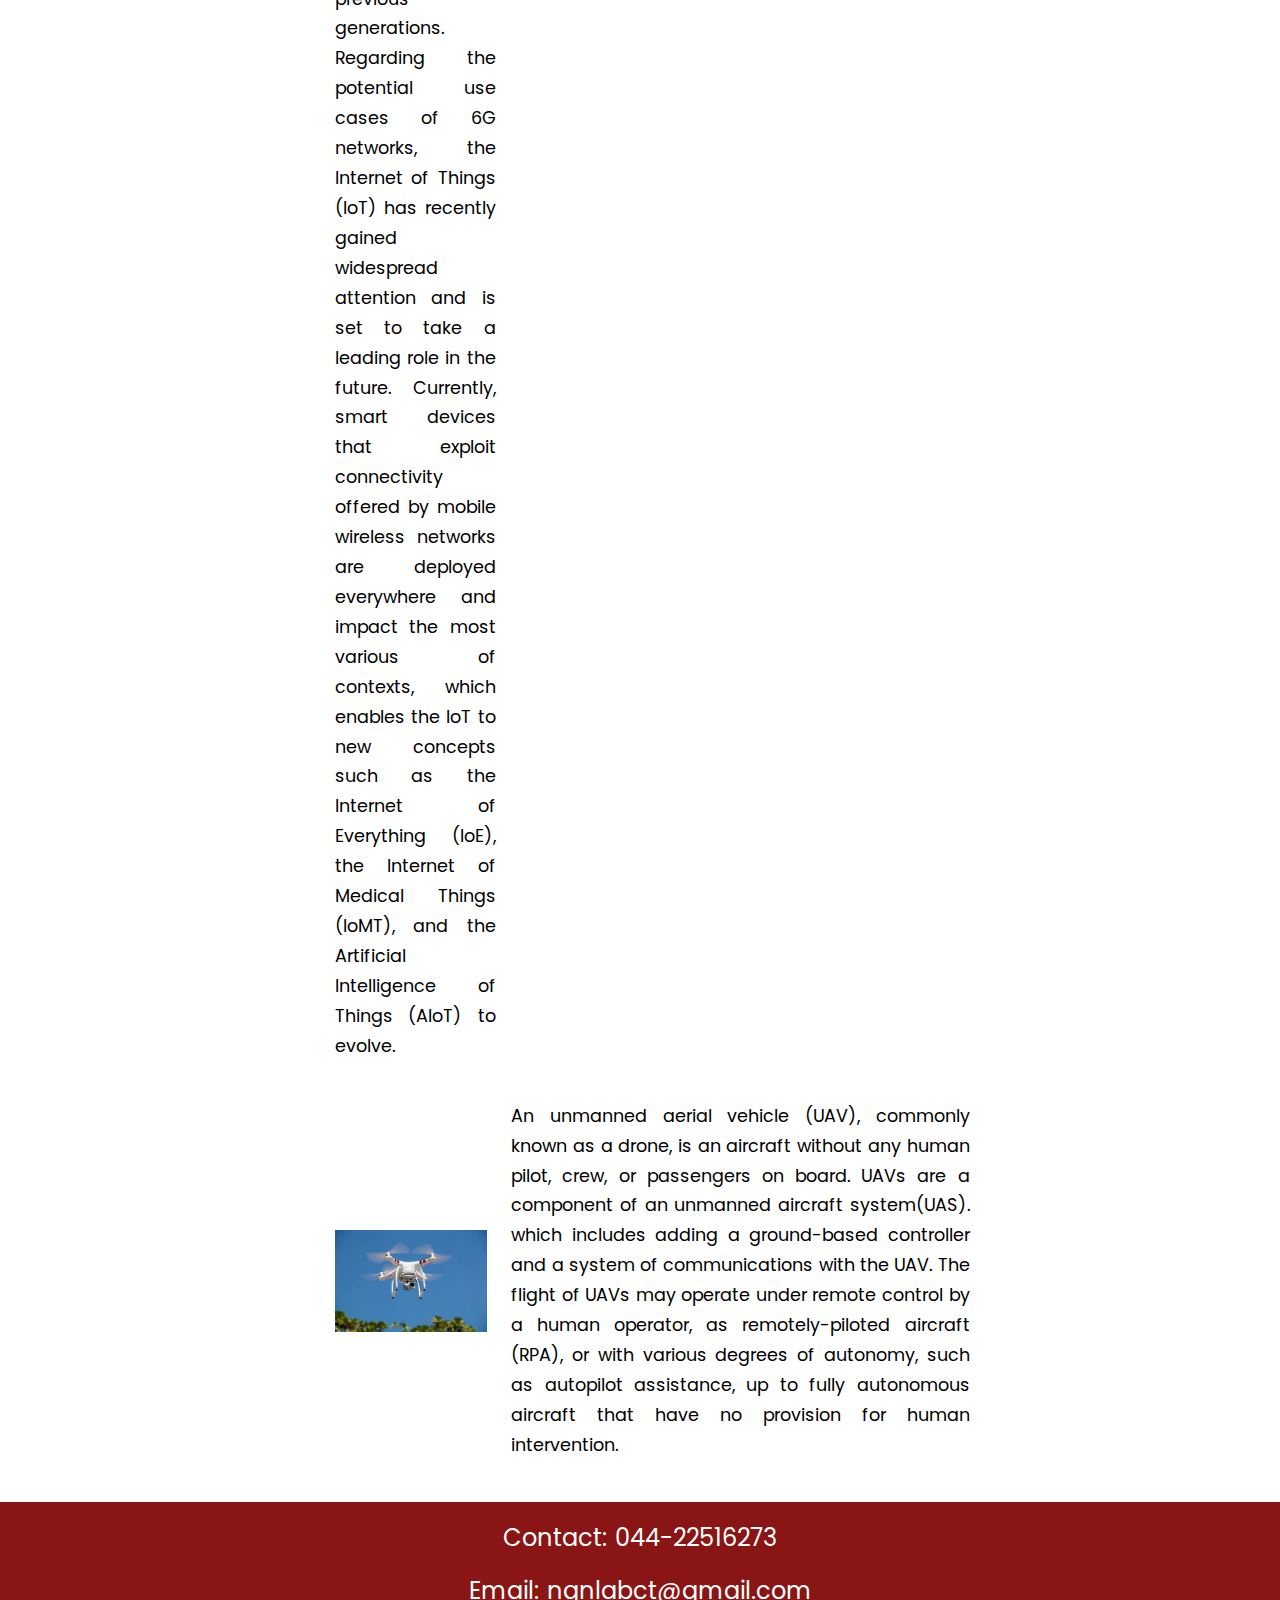
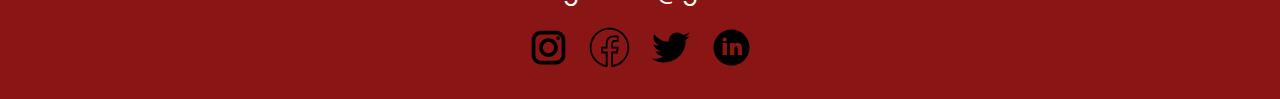
<file: working_groups.html>
<!DOCTYPE html>
<html lang="en">

<head>
    <meta charset="UTF-8">
    <meta http-equiv="X-UA-Compatible" content="IE=edge">
    <meta name="viewport" content="width=device-width, initial-scale=1.0">
    <link rel="stylesheet" href="https://cdnjs.cloudflare.com/ajax/libs/font-awesome/4.7.0/css/font-awesome.min.css">
    <title>Working Groups</title>
    <link rel="stylesheet" href="https://fonts.googleapis.com/icon?family=Material+Icons">
    <link rel="stylesheet" href="./styles/nav.css">
    <link rel="stylesheet" href="./styles/home.css">
    <link rel="stylesheet" href="./styles/working_group.css">
    <link rel="stylesheet" href="./styles/footer.css">
    <script src="./scripts/script.js" defer></script>
</head>

<body>
    <header>
        <a class="logo" href="./index.html">
            <img src="./assets/img/logo_2.jpg" width="275" alt="">
        </a>
        <nav>
            <ul class="nav-links">
                <li><a href="./index.html">Home</a></li>
                <li><a href="./about.html">About</a></li>
                <li><a href="./people.html">People</a></li>
                <li><a href="./working_groups.html" class="active">Working Groups</a></li>
                <li><a href="./publications.html">Publications</a></li>
            </ul>
            <div class="burger">
                <div class="line1"></div>
                <div class="line2"></div>
                <div class="line3"></div>
            </div>
        </nav>
    </header>
    <main>
        <div class="working-groups-section-container">
            <div class="heading">Research Domains</div>
            <div class="working-group-section">
                <div class="domain">
                    <img src="./assets/img/domains/1.jpg" alt="">
                    <div class="text">
                        <p>Computer software allows researchers to find patterns and analyze extremely large datasets.
                            Many premeds learn data science and apply it to their projects. Additionally, premeds can
                            learn to program in coding languages like Python and R, which are particularly useful for
                            research. </p>
                        <p>Computational modeling in health care can be used to create simulations of complex biological
                            mechanisms and predict outcomes. Popular computational modeling applications in medicine for
                            premeds include tracking infectious diseases, predicting drug side effects and calculating
                            the effects of public health interventions. Most recently, computational models have been
                            applied to COVID-19 outbreak predictions.</p>
                    </div>
                </div>
                <div class="domain rev">
                    <div class="text">
                        <p>A self-driving car, also known as an autonomous car, driver-less car, or robotic car
                            (robo-car), is a car incorporating vehicular automation, that is, a ground vehicle that is
                            capable of sensing its environment and moving safely with little or no human input.
                            Self-driving cars combine a variety of sensors to perceive their surroundings, such as
                            thermographic cameras, radar, lidar, sonar, GPS, odometry and inertial measurement units.
                            Advanced control systems interpret sensory information to identify appropriate navigation
                            paths, as well as obstacles and relevant signage. Control methods based on artificial
                            intelligence can then be used to learn all the gathered sensory information in order to
                            control the vehicle and support various autonomous-driving tasks. As a future technology,
                            they are predicted to have a comprehensive impact on automobile industry, health, welfare,
                            urban planning, traffic, insurance, labor market and other fields.</p>
                    </div>
                    <img src="./assets/img/domains/2.jpg" alt="">
                </div>
                <div class="domain">
                    <img src="./assets/img/domains/3.jpg" alt="">
                    <div class="text">
                        <p>Blockchain is a method of recording information that makes it impossible or difficult for the
                            system to be changed, hacked, or manipulated. A blockchain is a distributed ledger that
                            duplicates and distributes transactions across the network of computers participating in the
                            blockchain.Blockchain technology is a structure that stores transactional records, also
                            known as the block, of the public in several databases, known as the “chain,” in a network
                            connected through peer-to-peer nodes. Typically, this storage is referred to as a ‘digital
                            ledger.’</p>
                    </div>
                </div>
                <div class="domain rev">
                    <div class="text">
                        <p>Although fifth-generation (5G) networks are still in the deployment phase, researchers are
                            already investigating the upcoming sixth generation (6G). It is generally agreed that the
                            requirements of future wireless networks will be primarily determined by the applications
                            they will have to support. Therefore, it is crucial to conduct thorough research and
                            analysis on the most suitable technologies to ensure the key requirements of 6G networks are
                            met and to understand what the characteristics of 6G should be to provide more benefits
                            compared to previous generations.</p>
                        <p>Regarding the potential use cases of 6G networks, the Internet of Things (IoT) has recently
                            gained widespread attention and is set to take a leading role in the future. Currently,
                            smart devices that exploit connectivity offered by mobile wireless networks are deployed
                            everywhere and impact the most various of contexts, which enables the IoT to new concepts
                            such as the Internet of Everything (IoE), the Internet of Medical Things (IoMT), and the
                            Artificial Intelligence of Things (AIoT) to evolve.</p>
                    </div>
                    <img src="./assets/img/domains/4.jpg" alt="">
                </div>
                <div class="domain">
                    <img src="./assets/img/domains/5.jpg" alt="">
                    <div class="text">
                        <p>An unmanned aerial vehicle (UAV), commonly known as a drone, is an aircraft without any human
                            pilot, crew, or passengers on board. UAVs are a component of an unmanned aircraft
                            system(UAS). which includes adding a ground-based controller and a system of communications
                            with the UAV. The flight of UAVs may operate under remote control by a human operator, as
                            remotely-piloted aircraft (RPA), or with various degrees of autonomy, such as autopilot
                            assistance, up to fully autonomous aircraft that have no provision for human intervention.
                        </p>
                    </div>
                </div>
            </div>
        </div>
    </main>
    <footer>
        <div class="phone-number">
            <div class="email-text">Contact: </div>
            <a href="tel: +44 22516273">044-22516273</a>
        </div>
        <div class="email">
            <div class="email-text">Email: </div>
            <a href="mailto:ngnlabct@gmail.com">ngnlabct@gmail.com</a>
        </div>
        <div class="social-icons">
            <div class="icon">
                <a href=""><img src="./assets/img/logos/instagram.svg" alt=""></a>
            </div>
            <div class="icon">
                <a href=""><img src="./assets/img/logos/facebook.svg" alt=""></a>
            </div>
            <div class="icon">
                <a href=""><img src="./assets/img/logos/twitter.svg" alt=""></a>
            </div>
            <div class="icon">
                <a href=""><img src="./assets/img/logos/linkedin.svg" alt=""></a>
            </div>
        </div>
    </footer>
</body>

</html>
</file>
<file: styles/nav.css>
@import url('https://fonts.googleapis.com/css2?family=Poppins&display=swap');
@import url('https://fonts.googleapis.com/css2?family=Heebo&display=swap');
@import url('https://fonts.googleapis.com/css2?family=Montserrat&display=swap');

* {
	margin: 0;
	padding: 0;
	box-sizing: border-box;
	list-style: none;
	text-align: justify;
	line-height: 170%;
	font-family: Poppins, "Helvetica Neue", sans-serif;
}

header {
	background-color: #fff;
	width: 100%;
	box-shadow: 2px 5px #E4E4E4;
	margin-bottom: 2rem;
	position: fixed;
	z-index: 99999;
}

nav {
	margin-left: 2rem;
	margin-right: 2rem;
	display: grid;
	grid-template-columns: 100%;
	align-items: center;
	min-height: 8vh;
}

.logo {
	display: flex;
	width: 100%;
	margin: auto;
}

.logo img {
	margin: auto;
}

.nav-links {
	display: flex;
	width: 100%;
	justify-content: center;
	gap: 3rem;
}

.nav-links li {
	list-style: none;
}

.nav-links a {
	color: rgb(0, 0, 0);
	text-decoration: none;
	font-family: 'Poppins', sans-serif;
	font-size: 24px;
	font-weight: 800;
}

.nav-links a:hover,
.nav-links .active {
	color: #891515;
	text-decoration: underline;
}

.burger {
	display: none;
	margin-top: -5px;
	cursor: pointer;
}

.burger div {
	width: 25px;
	height: 3px;
	background-color: rgb(0, 0, 0);
	margin: 3px;
	transition: all 0.3s ease;
}

@media screen and (max-width:1000px) {
	body {
		overflow-x: hidden;
	}

	header {
		display: grid;
		position: fixed;
		grid-template-columns: repeat(2, 1fr);
		min-height: 12vh;
	}

	.logo img {
		width: 150px;
		height: 150px;
		object-fit: contain;
	}

	nav {
		overflow: hidden;
		position: sticky;
		height: 100%;
		margin-right: 10%;
		display: grid;
		grid-template-columns: repeat(1, 1fr);
	}

	.nav-links {
		position: fixed;
		right: 0;
		height: 100%;
		top: 8vh;
		background-color: #fff;
		display: flex;
		flex-direction: column;
		justify-content: center;
		width: 100%;
		align-items: center;
		transform: translateX(100%);
		transition: transform 0.5s ease-in;
	}

	.nav-links li {
		opacity: 1;
	}

	.burger {
		display: flex;
		flex-direction: column;
		justify-content: flex-end;
		align-items: flex-end;
	}
}

.nav-active {
	transform: translateX(0%);
}

@keyframes navLinkFade {
	from {
		opacity: 0;
		transform: translateX(50px);
	}

	to {
		opacity: 1;
		transform: translateX(0px);
	}
}

.toggle .line1 {
	transform: rotate(-45deg) translate(-8px, 6px);
}

.toggle .line2 {
	opacity: 0;
}

.toggle .line3 {
	transform: rotate(45deg) translate(-6px, -5px);
}
</file>
<file: styles/home.css>
main {
    display: flex;
    flex: 0 0 50%;
    flex-direction: column;
    margin: 1px 170px;
}

main .about-section {
    font-size: 1.1rem;
    text-align: justify;
    width: 65%;
    margin: auto;
    margin-top: 25vh;
}

main .about-section .read-more-btn {
    margin: 3rem auto;
}

main .about-section .read-more-btn a {
    text-decoration: none;
    color: #FFFFFF;
    background-color: #282626;
    padding: 1rem 2rem;
    border: 1px solid #282626;
    transition: all 0.5s ease-in-out;
}

main .about-section .read-more-btn a:hover {
    color: #262626;
    background-color: #FFFFFF;
    padding: 1rem 2rem;
    border: 1px solid #282626;
}

main .image-section {
    width: 90%;
    margin: auto;
}

main .image-section img {
    width: 100%;
    object-fit: cover;
    object-position: center top;
}

main .hexagon-wrapper {
    display: flex;
    flex-wrap: wrap;
    justify-content: space-evenly;
    align-items: center;
    gap: 2rem;
    width: 65%;
    margin: auto;
    position: relative;
    min-height: 410px;
}

main .hexagon-wrapper .hex-img {
    object-fit: cover;
}
main .hexagon-wrapper .hex-img img {
    height: 250px;
}
main .hexagon-wrapper .img-hex {
    width: 100%;
    max-width: 235px;
    -webkit-clip-path: polygon(50% 0, 100% 25%, 100% 75%, 50% 100%, 0 75%, 0 25%);
    clip-path: polygon(50% 0, 100% 25%, 100% 75%, 50% 100%, 0 75%, 0 25%);
}

/* main .hexagon-wrapper.internal-hexagon {
      position: absolute;
      left: 54%;
      width: 672px;
      top: 200px;
      z-index: 3;
  } */

/* main .hexagon-wrapper .hex-img.hex-1 {
    top: 0;
    left: 87px;
}

main .hexagon-wrapper .hex-img.hex-2 {
    top: 0;
    left: 347px;
}

main .hexagon-wrapper .hex-img.hex-3 {
    top: 0px;
    left: 606px;
}

main .hexagon-wrapper .hex-img.hex-4 {
    top: 0px;
    left: 867px;
}

main .hexagon-wrapper .hex-img.hex-5 {
    top: 196px;
    left: 219.5px;
}

main .hexagon-wrapper .hex-img.hex-6 {
    top: 196px;
    left: 484.5px;
}

main .hexagon-wrapper .hex-img.hex-7 {
    top: 196px;
    left: 749.5px;
} */

main .research-domain-section {
    width: 65%;
    margin: 4rem auto;
    display: flex;
    flex-direction: column;
    gap: 2rem;
    font-size: 1.1rem;
}

main .research-domain-section .heading {
    width: 100%;
    color: #891515;
    text-align: center;
    font-weight: 800;
    font-size: 2.2rem;
}

main .research-domain-section .images {
    display: grid;
    grid-template-columns: repeat(3, 1fr);
    grid-gap: 1.5rem;
}

main .research-domain-section .images img {
    width: 100%;
    height: 100%;
    object-fit: cover;
}

main .research-domain-section .images .img1 {
    grid-column-start: 1;
    grid-column-end: 3;
    grid-row-start: 1;
    grid-row-end: 3;
}

main .research-domain-section .images .img2 {
    grid-column-start: 3;
    grid-column-end: 4;
    grid-row-start: 1;
    grid-row-end: 2;
}

main .research-domain-section .images .img3 {
    grid-column-start: 3;
    grid-column-end: 4;
    grid-row-start: 2;
    grid-row-end: 3;
}

main .research-domain-section .images .img4 {
    grid-column-start: 1;
    grid-column-end: 2;
    grid-row-start: 3;
    grid-row-end: 4;
}

main .research-domain-section .images .img5 {
    grid-column-start: 2;
    grid-column-end: 3;
    grid-row-start: 3;
    grid-row-end: 4;
}

main .research-domain-section .images .img6 {
    grid-column-start: 3;
    grid-column-end: 4;
    grid-row-start: 3;
    grid-row-end: 4;
}

main .contact-section-container {
    width: 65%;
    margin: 4rem auto;
}

main .contact-section-container .heading {
    width: 100%;
    color: #891515;
    text-align: center;
    font-weight: 800;
    font-size: 2.2rem;
}

main .contact-section-container .contact-section {
    display: grid;
    grid-template-columns: 60% 40%;
    grid-gap: 2rem;
    margin: 4rem auto;
}

main .contact-section-container .contact-section img {
    width: 100%;
    height: 100%;
}

main .contact-section-container .contact-section .map-image iframe {
    height: 100%;
    width: 100%;
}

main .contact-section-container .contact-section .address {
    display: flex;
    flex-direction: column;
    justify-content: center;
    align-items: flex-start;
    gap: 1.5rem;
    font-size: 1.5rem;
}

main .contact-section-container .contact-section .address .address-actual {
    font-size: 1.2rem;
}

main .contact-section-container .contact-section .address .address-title {
    width: 100%;
    color: #891515;
    font-weight: 800;
    font-size: 2rem;
}

main .contact-section-container .contact-section .address .email {
    font-size: 1.2rem;
    display: flex;
    gap: 0.5rem;
}

main .contact-section-container .contact-section .address .email a {
    text-decoration: none;
    color: #262626;
}

@media screen and (max-width:1000px) {


    main {
        /* margin-top: 8vh; */
        margin-left: 1rem;
        margin-right: 1rem;
    }

    main .about-section {
        margin-top: 25%;
    }

    main .hexagon-wrapper {
        width: 100%;
        margin: auto;
        position: relative;
        min-height: 370px;
    }

    main .hexagon-wrapper .hex-img {
        object-fit: contain;
    }

    main .hexagon-wrapper .img-hex {
        width: 100%;
        max-width: 175px;
        -webkit-clip-path: polygon(50% 0, 100% 25%, 100% 75%, 50% 100%, 0 75%, 0 25%);
        clip-path: polygon(50% 0, 100% 25%, 100% 75%, 50% 100%, 0 75%, 0 25%);
    }

    /* main .hexagon-wrapper.internal-hexagon {
        position: absolute;
        left: 54%;
        width: 672px;
        top: 200px;
        z-index: 3;
    } */
}

@media screen and (max-width:600px) {
    main .about-section {
        margin-top: 25vh;
    }
}

@media screen and (max-width:412px) {
    main .about-section {
        margin-top: 25vh;
    }

    main .hexagon-wrapper {
        width: 100%;
        margin: auto;
        position: relative;
        min-height: 620px;
    }

    main .hexagon-wrapper .hex-img {
        object-fit: cover;
    }

    main .hexagon-wrapper .img-hex {
        width: 100%;
        max-width: 150px;
        -webkit-clip-path: polygon(50% 0, 100% 25%, 100% 75%, 50% 100%, 0 75%, 0 25%);
        clip-path: polygon(50% 0, 100% 25%, 100% 75%, 50% 100%, 0 75%, 0 25%);
    }

    main .hexagon-wrapper .hex-img.hex-1 {
        top: 0px;
        left: 118px;
    }

    main .hexagon-wrapper .hex-img.hex-2 {
        top: 130px;
        left: 33px;
    }

    main .hexagon-wrapper .hex-img.hex-3 {
        top: 130px;
        left: 203px;
    }

    main .hexagon-wrapper .hex-img.hex-4 {
        top: 260px;
        left: 118px;
    }

    main .hexagon-wrapper .hex-img.hex-5 {
        top: 390px;
        left: 33px;
    }

    main .hexagon-wrapper .hex-img.hex-6 {
        top: 390px;
        left: 203px;
    }

    main .hexagon-wrapper .hex-img.hex-7 {
        top: 520px;
        left: 118px;
    }
}

@media screen and (max-width:768px) {
    main .research-domain-section .images {
        grid-template-columns: repeat(1, 1fr);
    }

    main .contact-section-container .contact-section .map-image iframe {
        height: 400px;
    }

    main .research-domain-section .images .img1,
    main .research-domain-section .images .img2,
    main .research-domain-section .images .img3,
    main .research-domain-section .images .img4,
    main .research-domain-section .images .img5,
    main .research-domain-section .images .img6 {
        grid-column-start: unset;
        grid-column-end: unset;
        grid-row-start: unset;
        grid-row-end: unset;
    }

    main .contact-section-container .contact-section {
        grid-template-columns: 100%;
    }
}
</file>
<file: styles/footer.css>
footer .email,
footer .phone-number {
    display: flex;
    gap: 0.5rem;
    color: #FFFFFF;
}

footer .email a,
footer .phone-number a {
    text-decoration: none;
    color: #FFFFFF;
}

footer {
    background-color: #891515;
    display: flex;
    flex-direction: column;
    justify-content: center;
    align-items: center;
    gap: 0.8rem;
    color: #FFFFFF;
    padding: 1rem;
    font-size: 1.5rem;
}

footer .social-icons {
    display: flex;
    gap: 1rem;
}

footer .social-icons a img {
    width: 45px;
    height: 45px;
    fill: gray;
}
</file>
<file: styles/about.css>
main .about-section-container {
    font-size: 1.1rem;
    text-align: justify;
    width: 65%;
    margin: auto;
    margin-top: 25vh;
}

main .about-section-container .heading,
main .about-section-container .collaborators-heading,
main .about-section-container .projects-heading {
    width: 100%;
    color: #891515;
    text-align: center;
    font-weight: 800;
    font-size: 2.2rem;
    margin: 0 auto 1rem auto;
}

main .about-section-container .collaborators-list,
main .about-section-container .projects-list {
    display: flex;
    flex-direction: column;
    justify-content: center;
    align-items: center;
    width: 100%;
}

main .about-section-container .collaborators-list-container,
main .about-section-container .projects-list-container {
    width: 50%;
}

main .about-section-container .collaborators-list ul li,
main .about-section-container .projects-list ul li {
    list-style-type: decimal;
}

@media screen and (max-width: 994px) {

    main .about-section-container .collaborators-list-container,
    main .about-section-container .projects-list-container {
        width: 100%;
    }
}
</file>
<file: styles/people.css>
main .people-section-container {
    font-size: 1.1rem;
    text-align: justify;
    width: 65%;
    margin: auto;
    margin-top: 25vh;
}

.director {
    display: grid;
    grid-template-columns: repeat(2, 1fr);
    grid-gap: 2rem;
    background-color: #FEFEFE;
    padding: 2rem 0;
    box-shadow: 5px 30px 30px rgba(0, 0, 0, 0.1);
    width: 95%;
    margin: 0 auto 5rem auto;
    padding: 1rem;
}

main .people-section-container .director .details {
    display: flex;
    flex-direction: column;
    gap: 1.5rem;
}

main .people-section-container .director .details .name {
    font-size: 2rem;
}

main .people-section-container .director .details .role {
    font-size: 1.2rem;
}

main .people-section-container .director .details .about {
    font-size: 1rem;
}

main .people-section-container .director .details .footer {
    display: grid;
    grid-template-columns: repeat(2, 1fr);
}

main .people-section-container .director .details .footer .footer-btn {
    display: flex;
    justify-content: flex-start;
    align-items: center;
    gap: 2rem;
}

main .people-section-container .director .details .footer .footer-btn .about-me-btn {
    padding: 1rem 2rem;
    color: #FFFFFF;
    background-color: #891515;
    border: 1px solid #891515;
    font-size: 1.2rem;
}

main .people-section-container .director .details .footer .footer-btn .about-me-btn:hover {
    color: #891515;
    cursor: pointer;
    background-color: #FFFFFF;
    border: 1px solid #891515;
}

main .people-section-container .director .details .footer .footer-btn .icon {
    display: flex;
    justify-content: center;
    align-items: center;
}

main .people-section-container .director .details .footer .footer-btn .icon img {
    height: 60px;
    width: 60px;
    display: flex;
    justify-content: center;
    align-items: center;
}

main .people-section-container .director .details .footer .social-icons {
    display: flex;
    justify-content: flex-start;
    align-items: center;
    gap: 1rem;
}

main .people-section-container .director .details .footer .social-icons a img {
    width: 45px;
    height: 45px;
    fill: gray;
}

main .people-section-container .director .photo {
    width: 100%;
}

main .people-section-container .director .photo img {
    width: 100%;
    object-fit: contain;
    height: 300px;
}

.students .undergrad-text,
.students .fourth-year-text {
    display: flex;
    justify-content: center;
    align-items: center;
    font-size: 1.5rem;
    margin: 1rem auto;
}

.students .undergrad-text {
    font-size: 3rem;
}

main .people-section-container .fourth-year,
main .people-section-container .third-year,
main .people-section-container .others,
main .people-section-container .alumni {
    display: grid;
    grid-template-columns: repeat(4, 1fr);
    grid-gap: 2rem;
    margin: 4rem auto;
}

.student-member-card {
    position: relative;
    padding: unset;
}

.student-member-card .face {
    width: 100%;
    transition: 0.5s;
}

.student-member-card .face.face1 {
    position: relative;
    /* background: #222; */
    display: flex;
    justify-content: center;
    align-items: center;
    z-index: 1;
    border-radius: 6px;
    width: 100%;
    height: 100%;
}

.student-member-card:hover .face.face1 {
    /* background: #011F4B; */
    transform: translateY(0);
    border-radius: 6px;
    border-bottom-right-radius: 0px;
    border-bottom-left-radius: 0px;
}

.student-member-card .face.face1 .content {
    opacity: 1;
    transition: 0.5s;
    display: flex;
    justify-content: center;
    align-items: center;
    flex-direction: column;
    height: 100%;
    color: #333333;
    width: 100%;
    overflow: hidden;
}

.student-member-card .face.face1 .content img {
    width: 100%;
    margin: auto;
    object-fit: cover;
    object-position: center top;
    height: 300px;
    opacity: 1;
    border-radius: 6px;
    transform: scale(1);
    transition: all 0.5s ease-in-out;
}

.student-member-card:hover .face.face1 .content img {
    border-bottom-right-radius: 0px;
    border-bottom-left-radius: 0px;
    transform: scale(1.1);
}

.student-member-card .face.face1 .content h3 {
    margin: 10px 0 0;
    padding: 0;
    color: #fff;
    text-align: center;
    font-size: 1.5em;
    display: none;
    opacity: 1;
}

.student-member-card:hover .face.face1 .content h3 {
    display: block;
    position: absolute;
    opacity: 1;
}

.student-member-card .face.face2 {
    position: absolute;
    background: #fff;
    color: #000000;
    display: none;
    justify-content: flex-start;
    align-items: center;
    padding: 20px;
    z-index: 2;
    box-sizing: border-box;
    box-shadow: 0 20px 50px rgba(0, 0, 0, 0.8);
}

.student-member-card:hover .face.face2 {
    transform: translateY(0);
    display: flex;
    border-bottom-right-radius: 6px;
    border-bottom-left-radius: 6px;
}

.student-member-card .face.face2 .content .name {
    margin: 0;
    padding: 0;
    color: #000000;
    font-weight: 800;
    font-size: 1.8rem;
}

.student-member-card .face.face2 .content .role {
    margin: 0;
    padding: 0;
    color: #000000;
    font-weight: 600;
    font-size: 1.1rem;
}

.student-member-card .face.face2 .content .mail,
.student-member-card .face.face2 .content .phone {
    margin: 0;
    padding: 0;
    color: #000000;
    font-weight: 400;
    font-size: 1.2rem;
}

.student-member-card .face.face2 .content .social-media {
    display: flex;
    gap: 1rem;
}

.student-member-card .face.face2 .content a {
    margin: 15px 0 0;
    display: inline-block;
    text-decoration: none;
    font-weight: 900;
    color: #fff;
    padding: 5px;
}

.student-member-card .face.face2 .content a:hover {
    background: #222;
    color: #fff;
}

.student-member-card .face.face2 .content a img {
    height: 30px;
    width: 30px;
    display: flex;
    justify-content: center;
    align-items: center;
}

@media screen and (max-width:994px) {
    main .people-section-container {
        margin-top: 15vh;
    }

    main .people-section-container .director {
        display: flex;
        flex-direction: column-reverse;
    }

    main .people-section-container .fourth-year,
    main .people-section-container .third-year,
    main .people-section-container .others,
    main .people-section-container .alumni {
        grid-template-columns: repeat(2, 1fr);
    }
}

@media screen and (max-width:600px) {

    main .people-section-container .fourth-year,
    main .people-section-container .third-year,
    main .people-section-container .others,
    main .people-section-container .alumni {
        grid-template-columns: repeat(1, 1fr);
    }
}
</file>
<file: styles/publications.css>
main .publications-section-container {
    font-size: 1.1rem;
    text-align: justify;
    width: 65%;
    margin: auto;
    margin-top: 25vh;
}

main .publications-section-container .heading {
    width: 100%;
    color: #891515;
    text-align: center;
    font-weight: 800;
    font-size: 2.2rem;
}

main .publications-section-container .years-container .year-container {
    width: 800px;
    margin: auto;
    overflow-x: scroll;
    overflow-y: hidden;
    white-space: nowrap;
}

main .publications-section-container .years-container .year-container .year-btn {
    font-size: 0.9rem;
    display: inline-block;
    margin: 1rem;
    padding: 0.8rem 1.5rem;
    background-color: #891515;
    color: #FFFFFF;
    font-weight: 800;
    outline: none;
    border: 1px solid #891515;
    border-radius: 6px;
}

main .publications-section-container .years-container .year-container .year-btn:hover {
    background-color: #FFFFFF;
    color: #891515;
    cursor: pointer;
    font-weight: 800;
    outline: none;
    border: 1px solid #891515;
    border-radius: 6px;
}

.publication-section-container {
    display: flex;
    flex-direction: column;
    justify-content: center;
    align-items: center;
    width: 100%;
    margin: 2rem auto;
}

.publications-container {
    width: 50%;
}

.publication {
    display: flex;
    justify-content: center;
    align-items: flex-start;
    flex-direction: column;
    margin: 0 auto 2rem auto;
}

.publication .title {
    font-size: 1.5rem;
    color: #891515;
    font-weight: 800;
}

.publication .author {
    font-size: 1rem;
    color: #444444;
    font-weight: 400;
}

.publication .doi {
    font-size: 1.2rem;
    color: #333333;
    font-weight: 700;
}

/* .publication .impact-score {
    font-size: 1rem;
    color: #333333;
    font-weight: 600;
} */
.year {
    color: #891515;
    font-size: 2rem;
    margin: 2rem auto;
    font-weight: 800;
    display: flex;
    justify-content: center;
    align-items: center;
}

@media screen and (max-width: 868px) {
    main .publications-section-container .years-container .year-container {
        width: 100%;
    }
}

@media screen and (max-width: 994px) {
    .publications-container {
        width: 100%;
    }
}
</file>
<file: styles/working_group.css>
.working-groups-section-container {
    font-size: 1.1rem;
    text-align: justify;
    width: 65%;
    margin: auto;
    margin-top: 25vh;
}

.working-groups-section-container .heading {
    display: flex;
    justify-content: center;
    align-items: center;
    font-weight: 800;
    font-size: 2.2rem;
    color: #891515;
    margin: 0 auto 2rem auto;
}

.working-groups-section-container .working-group-section .domain {
    display: grid;
    grid-template-columns: 25% 75%;
    grid-gap: 1.5rem;
    margin: 2.5rem auto;
}

.working-groups-section-container .working-group-section img {
    width: 100%;
    height: 100%;
    object-fit: contain;
    display: flex;
    justify-content: center;
    align-items: center;
}

.working-groups-section-container .working-group-section .rev {
    display: flex;
    grid-template-columns: 75% 25%;
}

.working-groups-section-container .working-group-section .text {
    font-size: 1.1rem;
    display: flex;
    flex-direction: column;
    justify-content: center;
    align-items: center;
}

@media screen and (max-width: 994px) {

    .working-groups-section-container .working-group-section .domain,
    .working-groups-section-container .working-group-section .rev {
        grid-template-columns: 100%;
    }

    .working-groups-section-container .working-group-section .rev {
        display: flex;
        flex-direction: column-reverse;
    }
}
</file>
